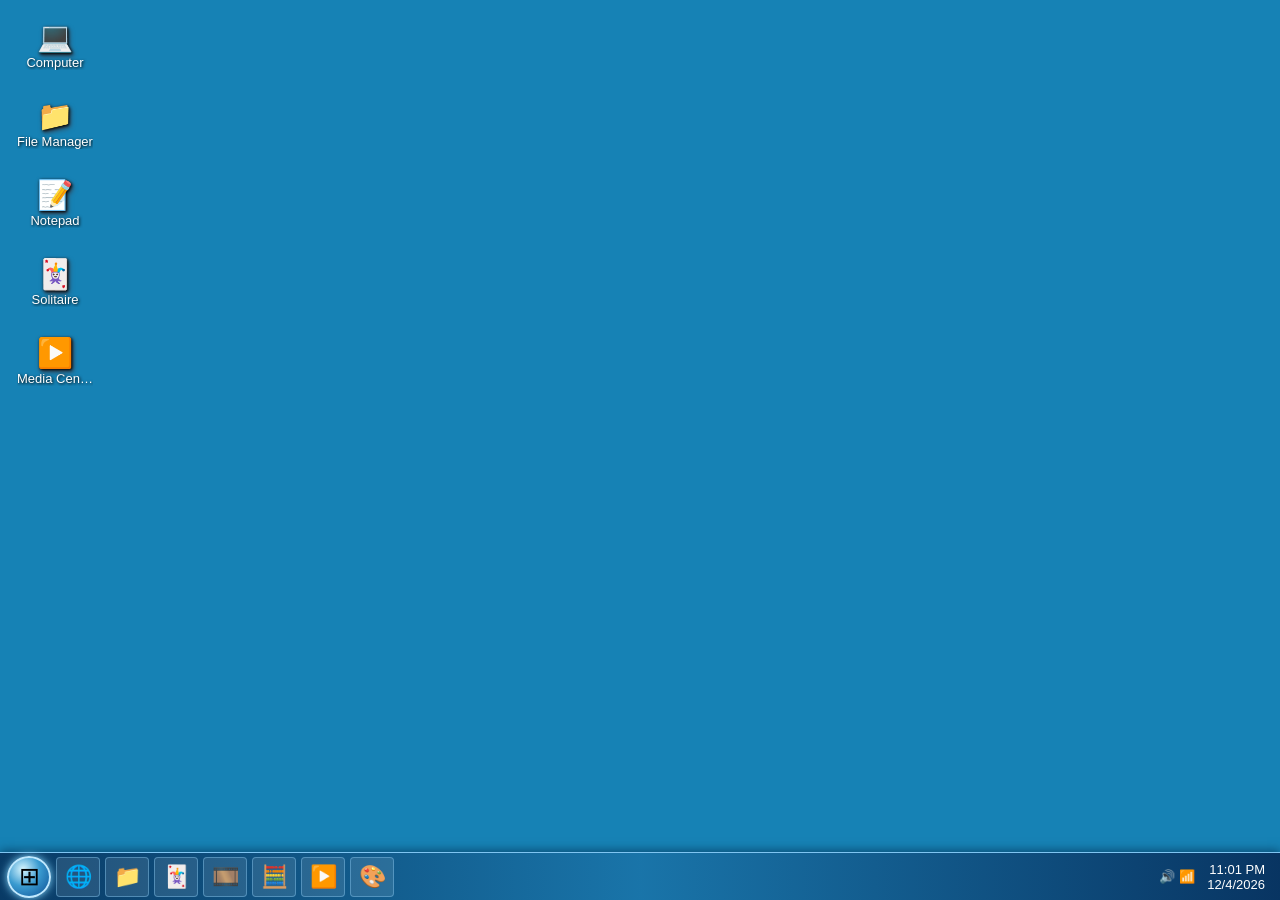
<file: index.html>
<!DOCTYPE html>
<html lang="en">
<head>
  <meta charset="UTF-8">
  <meta name="viewport" content="width=device-width, initial-scale=1">
  <title>Windows 7 Emulator</title>
  <style>
    :root { --accent:#2d7dc4; --glass:rgba(20,70,110,.72); --glass-light:rgba(255,255,255,.25); --text:#102030; }
    * { box-sizing:border-box; }
    html,body { margin:0; width:100%; height:100%; overflow:hidden; font:13px "Segoe UI",Tahoma,sans-serif; color:var(--text); }
    body { background:#1682b5 url('https://lrfeditor1807.github.io/WallpaperPack/win7/Windows/img0.jpg') center/cover fixed; }
    button,input { font:inherit; }
    button { cursor:pointer; }
    #desktop { width:100%; height:100%; position:relative; padding:14px; }
    .desktop-icons { display:flex; flex-direction:column; gap:17px; width:82px; }
    .desktop-icon { color:white; text-shadow:1px 1px 3px #000; text-align:center; padding:5px 2px; border:1px solid transparent; border-radius:3px; user-select:none; }
    .desktop-icon:hover { background:rgba(255,255,255,.2); border-color:rgba(255,255,255,.4); }
    .icon { display:block; font-size:29px; line-height:35px; filter:drop-shadow(1px 2px 2px #345); }
    .desktop-icon span:last-child { display:block; white-space:nowrap; overflow:hidden; text-overflow:ellipsis; }
    .window { position:absolute; min-width:310px; min-height:180px; background:rgba(247,251,255,.96); border:1px solid #27577c; border-radius:7px 7px 3px 3px; box-shadow:0 8px 30px #002b4c99, inset 0 1px #fff; overflow:hidden; resize:both; }
    .titlebar { height:34px; padding:4px 7px 4px 11px; display:flex; align-items:center; justify-content:space-between; color:#fff; background:linear-gradient(#71b5ea 0%,#2d75b8 48%,#1d5c9a 52%,#4c99d0); text-shadow:1px 1px #17476c; border-bottom:1px solid #164973; user-select:none; }
    .title { font-weight:bold; display:flex; gap:7px; align-items:center; }
    .window-actions { display:flex; gap:3px; }
    .window-actions button { width:25px; height:22px; color:#fff; border:1px solid #b9ddf4; border-radius:3px; background:linear-gradient(#8dcaef,#2878bb); line-height:15px; }
    .window-actions button:last-child { background:linear-gradient(#e98b8b,#a81927); }
    .content { height:calc(100% - 34px); padding:14px; overflow:auto; }
    .card { background:#fff; border:1px solid #b6c8d7; border-radius:4px; padding:12px; margin:8px 0; box-shadow:0 1px 2px #7893aa44; }
    .card h3 { margin:0 0 9px; color:#1e527e; }
    .toolbar { display:flex; gap:6px; align-items:center; padding:0px; background:#e8f1f9; border-bottom:0px solid #b5c9d9; }
    .toolbar button,.link-button { border:1px solid #9bb5c8; border-radius:3px; padding:5px 10px; color:#163b57; background:linear-gradient(#fff,#d9e8f4); }
    .toolbar button:hover,.link-button:hover { background:#c6e5fa; }
    .taskbar { position:absolute; left:0; right:0; bottom:0; height:48px; display:flex; align-items:center; padding:3px 7px; gap:5px; color:#fff; background:linear-gradient(90deg,rgba(7,52,95,.92),rgba(26,113,166,.8),rgba(7,46,91,.92)); border-top:1px solid #7fc5f2; box-shadow:0 -2px 9px #002b4c99; z-index:1000; }
    .start-button { width:44px; height:42px; border-radius:50%; font-size:25px; border:2px solid #bfe9ff; background:radial-gradient(circle at 35% 30%,#d8f6ff,#3a9bd0 45%,#0b4e94); box-shadow:0 0 8px #83d8ff; }
    .task-item { width:44px; height:40px; border:1px solid #77b6df88; border-radius:4px; background:#ffffff1b; font-size:22px; color:#fff; }
    .task-item:hover,.task-item.active { background:#b4e6ff55; box-shadow:inset 0 0 10px #bcecff; }
    .tray { margin-left:auto; display:flex; align-items:center; gap:10px; padding:0 8px; }
    .clock { text-align:right; min-width:60px; }
    .start-menu { display:none; position:absolute; bottom:48px; left:5px; width:390px; height:450px; z-index:1001; background:linear-gradient(90deg,#eaf4fd,#fff); border:1px solid #346382; border-radius:7px 7px 0 0; box-shadow:0 0 22px #001c3caa; overflow:hidden; }
    .start-menu.open { display:flex; }
    .user-banner { padding:12px; background:linear-gradient(90deg,#276ca6,#8fcdf0); color:#fff; font-size:16px; }
    .menu-list { flex:1; padding:8px; overflow:auto; }
    .menu-list.right { background:#eaf3fa; border-left:1px solid #c1d4e3; }
    .menu-entry { padding:8px; border-radius:3px; display:flex; gap:8px; align-items:center; }
    .menu-entry:hover { background:#c7e7fb; }
    .search { margin:7px; padding:6px 9px; width:calc(100% - 14px); border:1px solid #829db2; border-radius:3px; }
    .results { max-height:130px; overflow:auto; padding:0 7px; background:#fff; }
    .results div { padding:5px; border-bottom:1px solid #ddd; cursor:pointer; }
    .grid { display:grid; grid-template-columns:repeat(auto-fit,minmax(120px,1fr)); gap:8px; }
    .app-tile { padding:13px 7px; text-align:center; border:1px solid #aac5d8; border-radius:5px; background:linear-gradient(#fff,#e7f2fa); }
    .app-tile:hover { background:#cfeafb; }
    .app-tile b { display:block; font-size:24px; margin-bottom:5px; }
    .hero { padding:18px; border-radius:5px; color:white; background:linear-gradient(135deg,#075a98cc,#27a0d8bb); }
    .hero h1 { margin:0 0 6px; font-size:25px; }
    .media-controls { display:flex; flex-wrap:wrap; gap:6px; padding:10px; justify-content:center; }
    .media-controls button { border-radius:20px; border:1px solid #79a8c6; background:#effaff; padding:8px 11px; }
    .media-controls button:hover { background:#a9dbf3; }
    .photos { display:grid; grid-template-columns:repeat(3,1fr); gap:8px; }
    .photos img { width:100%; height:95px; object-fit:cover; border-radius:4px; border:2px solid #fff; box-shadow:0 1px 4px #456; }
    textarea { width:100%; height:210px; resize:none; border:1px solid #9eb7ca; padding:9px; }
    .calc { max-width:260px; margin:auto; } .calc input { width:100%; padding:10px; text-align:right; font-size:20px; } .calc-grid { display:grid; grid-template-columns:repeat(4,1fr); gap:4px; margin-top:6px; } .calc-grid button { padding:11px 2px; }
    .status { padding:5px 9px; color:#335; background:#eaf3fa; border-top:1px solid #b7cbd9; }
    a { color:#075a98; }
    @media(max-width:600px){ .start-menu{width:calc(100% - 10px)} .window{left:3%!important;top:4%!important;width:94%!important;height:70%!important} }
  </style>
</head>
<body>
  <main id="desktop">
    <div class="desktop-icons">
      <div class="desktop-icon" data-open="computer"><span class="icon">💻</span><span>Computer</span></div>
      <div class="desktop-icon" data-open="files"><span class="icon">📁</span><span>File Manager</span></div>
      <div class="desktop-icon" data-open="notepad"><span class="icon">📝</span><span>Notepad</span></div>
      <div class="desktop-icon" data-open="solitaire"><span class="icon">🃏</span><span>Solitaire</span></div>
      <div class="desktop-icon" data-open="media"><span class="icon">▶️</span><span>Media Center</span></div>
    </div>
    <section id="windows"></section>
    <div id="startMenu" class="start-menu">
      <div class="user-banner">👤 <b>Windows 7 Emulator</b><br><small>Welcome back</small></div>
      <div class="menu-list"><input id="menuSearch" class="search" placeholder="Search programs and files"><div id="results" class="results"></div>
        <div class="menu-entry" data-open="notepad">📝 Notepad</div><div class="menu-entry" data-open="solitaire">🃏 Solitaire</div><div class="menu-entry" data-open="calculator">🧮 Calculator</div><div class="menu-entry" data-open="media">🎞️ Windows Media Center</div><div class="menu-entry" data-open="player">▶️ Windows Media Player</div><div class="menu-entry" data-open="files">📁 File Manager</div>
      </div>
      <div class="menu-list right"><div class="menu-entry" data-open="computer">💻 Computer</div><div class="menu-entry" data-open="personalization">🎨 Personalization</div><div class="menu-entry" data-open="settings">⚙️ Control Panel</div><div class="menu-entry" data-open="wordpad">📄 WordPad</div><div class="menu-entry" data-open="magnifier">🔍 Magnifier</div><div class="menu-entry" data-open="quicknotes">📌 Quick notes</div><div class="menu-entry" data-open="sound">🎙️ Sound Recorder</div><div class="menu-entry" data-open="xps">📚 XPS Viewer</div></div>
    </div>
    <nav class="taskbar" aria-label="Windows taskbar"><button class="start-button" id="start">⊞</button><button class="task-item" title="Google Chrome" data-open="chrome">🌐</button><button class="task-item" title="File Manager" data-open="files">📁</button><button class="task-item" title="Solitaire" data-open="solitaire">🃏</button><button class="task-item" title="Windows Media Center" data-open="media">🎞️</button><button class="task-item" title="Calculator" data-open="calculator">🧮</button><button class="task-item" title="Windows Media Player" data-open="player">▶️</button><button class="task-item" title="Personalization" data-open="personalization">🎨</button><div class="tray">🔊 📶 <span class="clock" id="clock"></span></div></nav>
  </main>
<script>
const wallpapers={Windows:'https://lrfeditor1807.github.io/WallpaperPack/win7/Windows/img0.jpg',Characters:'https://lrfeditor1807.github.io/WallpaperPack/win7/Characters/img21.jpg',Landscape:'https://lrfeditor1807.github.io/WallpaperPack/win7/Landscapes/img7.jpg',Nature:'https://lrfeditor1807.github.io/WallpaperPack/win7/Nature/img6.jpg'};
const apps={
 notepad:['📝','Notepad',()=>`<div class="toolbar"><button onclick="saveText()">💾 Save</button><button onclick="print()">🖨 Print</button></div><textarea id="notepadText" placeholder="Type something..."></textarea>`],
 wordpad:['📄','WordPad',()=>`<div class="toolbar"><button onclick="document.execCommand('bold')"><b>B</b></button><button onclick="document.execCommand('italic')"><i>I</i></button><button onclick="print()">🖨 Print</button></div><div contenteditable="true" class="card" style="min-height:230px">Welcome to WordPad.</div>`],
 quicknotes:['📌','Quick notes',()=>`<div class="card"><h3>Quick notes</h3><textarea placeholder="Write a quick note..."></textarea></div>`],
 calculator:['🧮','Calculator',()=>`<div class="calc"><input id="calcOut" readonly value="0"><div class="calc-grid">${['7','8','9','÷','4','5','6','×','1','2','3','−','0','.','C','+','=','⌫'].map(x=>`<button onclick="calc('${x}')">${x}</button>`).join('')}</div></div>`],
 solitaire:['🃏','Solitaire',()=>`<div class="hero"><h1>♠ Solitaire</h1><p>A classic game of patience.</p><button class="link-button" onclick="newGame()">Deal new game</button> <a class="link-button" href="https://en.wikipedia.org/wiki/Solitaire" target="_blank">About Solitaire on Wikipedia</a></div><div class="card"><h3>Cards</h3><div style="font-size:42px;letter-spacing:8px">🂡 🂱 🃁 🃑</div><p>Move cards between the tableau piles. (Demo board)</p></div>`],
 files:['📁','File Manager',()=>`<div class="toolbar"><button onclick="alert('New folder created')">📁 New folder</button><button onclick="alert('This computer has 128 GB available')">💽 Properties</button></div><div class="card"><h3>Computer</h3><p>💾 Local Disk (C:) — 128 GB</p><p>📷 Photo Library</p><p>🎬 Videos</p><p>🎵 Music</p><p>📺 Recorded TV</p></div>`],
 chrome:['🌐','Google Chrome',()=>`<div class="toolbar"><button onclick="history.back()">←</button><button onclick="location.reload()">↻</button><input id="address" style="flex:1" value="https://www.google.com" onkeydown="if(event.key==='Enter') window.open(this.value,'_blank')"><button onclick="window.open('https://www.google.com','_blank')">Go</button></div><div class="hero"><h1>Google Chrome</h1><p>User Agent: Google Chrome</p><p>Search the web with Bing from Windows Search.</p></div><div class="card"><a href="https://www.google.com/chrome/" target="_blank">Open Chrome in a new tab</a></div>`],
 media:['🎞️','Windows Media Center',()=>`<div class="hero"><h1>✺ Windows Media Center</h1><p>Watch and listen to videos, music, TV, movies and photos on your PC.</p></div><div class="grid"><div class="app-tile">📷<br>Photos</div><div class="app-tile">🎬<br>Videos</div><div class="app-tile">🎵<br>Music</div><div class="app-tile">📺<br>Movies & TV</div><div class="app-tile">⚙️<br>Settings</div></div><div class="card"><h3>Watch and Listen</h3><p>See images and photos, computer date and time, and unlimited internet media.</p><div class="media-controls"><button onclick="openApp('player')">▶ Open Media Player</button><button onclick="window.open('https://www.youtube.com','_blank')">Watch on YouTube</button><button onclick="window.open('https://www.facebook.com','_blank')">Facebook</button><button onclick="window.open('https://twitter.com','_blank')">Twitter</button></div></div>`],
 player:['▶️','Windows Media Player',()=>`<div class="card"><h3>Now Playing</h3><div style="height:105px;display:grid;place-items:center;font-size:54px;background:#102d49;color:#76d4ff">▶</div><p>Play in Videos, Music, Photos and Recorded TV.</p></div><div class="media-controls"><button>⏮ Previous all</button><button>↶ 10 sec</button><button onclick="alert('Playing')">▶ Play</button><button onclick="alert('Paused')">⏸ Pause</button><button>↷ 10 sec</button><button>Next all ⏭</button><button>⏺ Record video</button><button>⏺ Record music</button></div>`],
 personalization:['🎨','Personalization',()=>`<h3>Choose your desktop background</h3><div class="photos">${Object.entries(wallpapers).map(([n,u])=>`<img title="${n}" src="${u}" onclick="setWallpaper('${u}')">`).join('')}</div><h3>Window color</h3><div class="toolbar">${['#b42b36','#2d7dc4','#248548','#e57922','#c99b16'].map(c=>`<button style="background:${c};color:white" onclick="setColor('${c}')">●</button>`).join('')}</div><p>Screen saver: <b>Bubbles</b> · Photo Library</p>`],
 magnifier:['🔍','Magnifier',()=>`<div class="hero"><h1>🔍 Magnifier</h1><p>Use your browser zoom to magnify the desktop.</p><button onclick="document.body.style.zoom='125%'">Zoom in</button> <button onclick="document.body.style.zoom='100%'">Reset</button></div>`],
 sound:['🎙️','Sound Recorder',()=>`<div class="card" style="text-align:center"><div style="font-size:60px">🎙️</div><button class="link-button" onclick="alert('Recording started')">⏺ Start Recording</button><button class="link-button" onclick="alert('Recording stopped')">⏹ Stop</button></div><p>Windows 7 system sounds: <a href="https://www.myinstants.com/instant/windows-7-exclamation-sound-39691" target="_blank">Exclamation</a> · <a href="https://www.myinstants.com/instant/windows-7-error-53104" target="_blank">Error</a> · <a href="https://www.myinstants.com/instant/windows-7-logon-sound-73793" target="_blank">Logon</a></p>`],
 xps:['📚','XPS Viewer',()=>`<div class="card"><h3>XPS Viewer</h3><p>Open and view XPS documents.</p><input type="file" accept=".xps"><p class="status">No document selected.</p></div>`],
 computer:['💻','Computer',()=>`<div class="hero"><h1>Computer</h1><p>Full computer: 128 GB storage · 1B GB memory (emulated)</p></div><div class="card">💽 Local Disk (C:) &nbsp; 128 GB free</div>`],
 settings:['⚙️','Control Panel',()=>`<h3>Windows 7 settings</h3><div class="grid"><div class="app-tile">🎨 Personalization</div><div class="app-tile">🔊 Sound</div><div class="app-tile">🌐 Network</div><div class="app-tile">🛡️ System</div></div><p>Initial tasks: choose wallpaper, open your favorite apps, and pin them to the taskbar.</p>`]
};
function openApp(id){if(!apps[id])return; const [ico,title,body]=apps[id], old=document.querySelector(`.window[data-app="${id}"]`); if(old){old.style.zIndex=20;return;} const w=document.createElement('section');w.className='window';w.dataset.app=id;w.style.left=(115+Math.random()*180)+'px';w.style.top=(35+Math.random()*100)+'px';w.style.width=id==='media'?'560px':'440px';w.style.height=id==='personalization'?'460px':'360px';w.innerHTML=`<header class="titlebar"><span class="title">${ico} ${title}</span><span class="window-actions"><button onclick="this.closest('.window').style.display='none'">—</button><button onclick="this.closest('.window').remove()">×</button></span></header><div class="content">${body()}</div>`;document.getElementById('windows').appendChild(w);w.querySelector('.titlebar').onmousedown=e=>{let x=e.clientX-w.offsetLeft,y=e.clientY-w.offsetTop;function move(ev){w.style.left=Math.max(0,ev.clientX-x)+'px';w.style.top=Math.max(0,ev.clientY-y)+'px'}function up(){document.removeEventListener('mousemove',move);document.removeEventListener('mouseup',up)}document.addEventListener('mousemove',move);document.addEventListener('mouseup',up)} }
function setWallpaper(u){document.body.style.backgroundImage=`url('${u}')`;localStorage.wallpaper=u} function setColor(c){document.documentElement.style.setProperty('--accent',c)}
function calc(x){let o=document.getElementById('calcOut');if(x==='C')o.value='0';else if(x==='='){try{o.value=Function('return '+o.value.replaceAll('×','*').replaceAll('÷','/').replaceAll('−','-'))()}catch{ o.value='Error'}}else if(x==='⌫')o.value=o.value.slice(0,-1)||'0';else o.value=o.value==='0'&&/[0-9]/.test(x)?x:o.value+x}
function saveText(){localStorage.note=document.getElementById('notepadText').value;alert('Note saved locally.')} function newGame(){alert('New Solitaire game dealt!')} function print(){window.print()}
document.querySelectorAll('[data-open]').forEach(e=>e.onclick=()=>{openApp(e.dataset.open);document.getElementById('startMenu').classList.remove('open')});document.getElementById('start').onclick=()=>document.getElementById('startMenu').classList.toggle('open');document.getElementById('menuSearch').oninput=e=>{let q=e.target.value.toLowerCase();document.getElementById('results').innerHTML=Object.entries(apps).filter(([id,a])=>(id+a[1]).toLowerCase().includes(q)).map(([id,a])=>`<div onclick="openApp('${id}')">${a[0]} ${a[1]}</div>`).join('')};setInterval(()=>{let d=new Date();document.getElementById('clock').innerHTML=d.toLocaleTimeString([], {hour:'2-digit',minute:'2-digit'})+'<br>'+d.toLocaleDateString()},1000);if(localStorage.wallpaper)setWallpaper(localStorage.wallpaper);
document.addEventListener('keydown',e=>{if(e.ctrlKey&&e.key==='p'){e.preventDefault();print()}if(e.ctrlKey&&e.key==='e'){e.preventDefault();openApp('files')}if(e.ctrlKey&&e.key==='c')document.execCommand('copy');if(e.ctrlKey&&e.key==='v')document.execCommand('paste');if(e.ctrlKey&&e.key==='a'&&!['INPUT','TEXTAREA'].includes(document.activeElement.tagName)){e.preventDefault();document.getElementById('startMenu').classList.toggle('open')}});
</script>
</body>
</html>
</file>
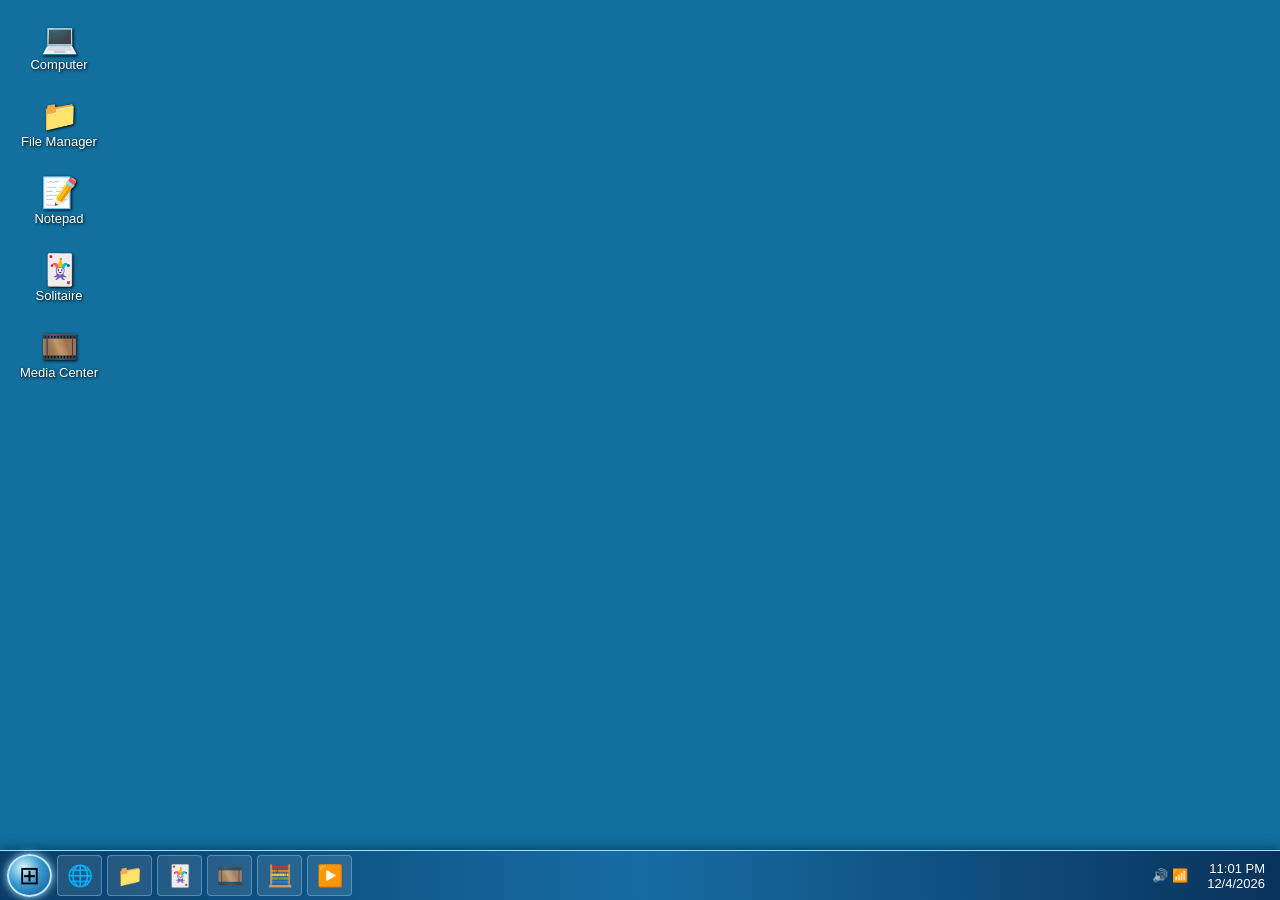
<file: aero-golden/index.html>
<!DOCTYPE html>
<html lang="en">
<head>
<meta charset="utf-8"><meta name="viewport" content="width=device-width,initial-scale=1"><title>Windows 7 Emulator · Aero Golden Desktop</title>
<style>
:root{--accent:#1674b9;--gold:#e3b34c;--glass:rgba(12,58,96,.82);--text:#17344b}*{box-sizing:border-box}html,body{margin:0;width:100%;height:100%;overflow:hidden;font:13px "Segoe UI",Tahoma,sans-serif;color:var(--text)}body{background:#126f9e url('https://lrfeditor1807.github.io/WallpaperPack/win7/Windows/img0.jpg') center/cover fixed}button,input,textarea,select{font:inherit}button{cursor:pointer}.desktop{height:100%;position:relative;padding:14px}.desktop-icons{display:flex;flex-direction:column;gap:13px;width:90px}.desktop-icon{color:#fff;text-align:center;text-shadow:1px 1px 3px #000;padding:5px 2px;border:1px solid transparent;border-radius:3px;user-select:none}.desktop-icon:hover{background:#ffffff32;border-color:#ffffff77}.desktop-icon .ico{display:block;font-size:30px;line-height:37px}.desktop-icon span:last-child{white-space:nowrap;overflow:hidden;text-overflow:ellipsis}.window{position:absolute;min-width:340px;min-height:210px;background:#f7fbffef;border:1px solid #285c7f;border-radius:8px 8px 3px 3px;box-shadow:0 10px 32px #002b4c99,inset 0 0 0 1px #ffffffaa;overflow:hidden;resize:both}.titlebar{height:35px;padding:4px 7px 4px 11px;display:flex;align-items:center;justify-content:space-between;color:white;background:linear-gradient(#77c5f4,#2475b7 50%,#145b9a 52%,#4b9bd0);text-shadow:1px 1px 2px #16466b;user-select:none}.title{font-weight:bold;display:flex;gap:7px;align-items:center}.window-actions{display:flex;gap:3px}.window-actions button{width:25px;height:22px;color:#fff;border:1px solid #b9ddf4;border-radius:3px;background:linear-gradient(#8dcaef,#2878bb);line-height:15px}.window-actions button:last-child{background:linear-gradient(#e98b8b,#a81927)}.content{height:calc(100% - 35px);padding:13px;overflow:auto;background:linear-gradient(#f8fcff,#e9f3fa)}.card,.panel{background:#fff;border:1px solid #b5c9d7;border-radius:5px;padding:11px;margin:8px 0;box-shadow:0 1px 3px #7893aa33}.hero{padding:17px;border-radius:5px;color:#fff;background:linear-gradient(135deg,#075a98dd,#27a0d8bb)}.hero h1{margin:0 0 5px;font-size:23px}.toolbar{display:flex;flex-wrap:wrap;gap:6px;padding:5px;background:#e8f1f9;border-bottom:1px solid #b5c9d9}.toolbar button,.link-button,.action{border:1px solid #9bb5c8;border-radius:3px;padding:5px 10px;color:#163b57;background:linear-gradient(#fff,#d9e8f4)}.toolbar button:hover,.link-button:hover,.action:hover{background:#c6e5fa}.grid{display:grid;grid-template-columns:repeat(auto-fit,minmax(125px,1fr));gap:8px}.app-tile{padding:11px 7px;text-align:center;border:1px solid #aac5d8;border-radius:5px;background:linear-gradient(#fff,#e7f2fa)}.app-tile:hover{background:#cfeafb}.app-tile b{display:block;font-size:25px;margin-bottom:4px}.photos{display:grid;grid-template-columns:repeat(3,1fr);gap:8px}.photos img{width:100%;height:90px;object-fit:cover;border-radius:4px;border:2px solid #fff;box-shadow:0 1px 4px #456}.media-controls{display:flex;flex-wrap:wrap;gap:6px;justify-content:center;padding:10px}.media-controls button{border-radius:20px;border:1px solid #79a8c6;background:#effaff;padding:8px 11px}.status{padding:6px;color:#335;background:#eaf3fa;border-top:1px solid #b7cbd9}textarea{width:100%;height:190px;resize:none;border:1px solid #9eb7ca;padding:9px}.calc{max-width:260px;margin:auto}.calc input{width:100%;padding:10px;text-align:right;font-size:20px}.calc-grid{display:grid;grid-template-columns:repeat(4,1fr);gap:4px;margin-top:5px}.calc-grid button{padding:10px;border:1px solid #9bb5c8;background:#eef7fc}.cards{display:flex;flex-wrap:wrap;gap:8px}.playing-card{width:45px;height:63px;border-radius:4px;border:1px solid #789;background:#fff;text-align:center;padding-top:18px;font-size:20px;box-shadow:1px 2px 3px #789}.playing-card.red{color:#c22}.taskbar{position:absolute;left:0;right:0;bottom:0;height:50px;display:flex;align-items:center;padding:3px 7px;gap:5px;color:#fff;background:linear-gradient(90deg,#07345fd9,#176ba5db 50%,#082c54e8);border-top:1px solid #a8def8;box-shadow:0 -2px 10px #03436c}.start-button{width:45px;height:43px;border-radius:50%;font-size:25px;border:2px solid #bfe9ff;background:radial-gradient(circle at 35% 30%,#d8f6ff,#3a9bd0 45%,#0b4e94);box-shadow:0 0 8px #a8e9ff}.task-item{width:45px;height:41px;border:1px solid #77b6df88;border-radius:4px;background:#ffffff1b;font-size:21px;color:#fff}.task-item:hover,.task-item.active{background:#b4e6ff55;box-shadow:inset 0 0 10px #bcecff}.tray{margin-left:auto;display:flex;align-items:center;gap:10px;padding:0 8px}.clock{text-align:right;min-width:67px}.start-menu{display:none;position:absolute;bottom:50px;left:5px;width:430px;height:470px;z-index:1001;background:linear-gradient(90deg,#eaf4fd,#fff);border:1px solid #346382;border-radius:6px 6px 0 0;box-shadow:0 0 22px #002e4c99}.start-menu.open{display:flex}.user-banner{position:absolute;top:0;left:0;right:0;padding:12px;color:#fff;background:linear-gradient(90deg,#276ca6,#8fcdf0);font-size:16px}.menu-list{flex:1;padding:65px 8px 8px;overflow:auto}.menu-list.right{background:#eaf3fa;border-left:1px solid #c1d4e3;padding-top:65px}.search{margin:0 0 7px;padding:7px 9px;width:100%;border:1px solid #829db2;border-radius:3px}.results{max-height:110px;overflow:auto;background:#fff}.results div,.menu-entry{padding:8px;border-radius:3px;display:flex;gap:8px;align-items:center}.results div{border-bottom:1px solid #ddd;cursor:pointer}.menu-entry:hover,.results div:hover{background:#c7e7fb}.toast{position:absolute;left:50%;bottom:65px;transform:translateX(-50%);z-index:3000;color:#fff;background:#073e69dd;border:1px solid #bdeaff;border-radius:4px;padding:9px 15px;opacity:0;pointer-events:none;transition:.2s}.toast.show{opacity:1}.aero-gold{--accent:#b47b14}.gold-glass .titlebar{background:linear-gradient(#f4da85,#b47b14 50%,#815707 52%,#d7a632)}.gold-glass .taskbar{background:linear-gradient(90deg,#51320ddd,#b47b14dd 50%,#3a230ee8)}@media(max-width:650px){.start-menu{width:calc(100% - 10px)}.window{left:3%!important;top:4%!important;width:94%!important;height:72%!important}.task-item{width:39px}}
</style></head>
<body><main id="desktop" class="desktop"><div class="desktop-icons">
<div class="desktop-icon" data-open="computer"><span class="ico">💻</span><span>Computer</span></div><div class="desktop-icon" data-open="files"><span class="ico">📁</span><span>File Manager</span></div><div class="desktop-icon" data-open="notepad"><span class="ico">📝</span><span>Notepad</span></div><div class="desktop-icon" data-open="solitaire"><span class="ico">🃏</span><span>Solitaire</span></div><div class="desktop-icon" data-open="media"><span class="ico">🎞️</span><span>Media Center</span></div></div>
<section id="windows"></section><div id="toast" class="toast" role="status"></div>
<div id="startMenu" class="start-menu"><div class="user-banner">👤 <b>Windows 7 Emulator</b><br><small>Aero Golden Desktop</small></div><div class="menu-list"><input id="menuSearch" class="search" placeholder="Search programs and files"><div id="results" class="results"></div><div id="programs"></div></div><div class="menu-list right"><div class="menu-entry" data-open="computer">💻 Computer</div><div class="menu-entry" data-open="files">📁 Documents</div><div class="menu-entry" data-open="personalization">🎨 Personalization</div><div class="menu-entry" data-open="outlook">✉️ Outlook</div><div class="menu-entry" data-open="settings">⚙️ Control Panel</div><div class="menu-entry" data-open="player">▶️ Windows Media Player</div><div class="menu-entry" data-open="media">🎞️ Windows Media Center</div></div></div>
<nav class="taskbar" aria-label="Windows taskbar"><button class="start-button" id="start">⊞</button><button class="task-item" title="Google Chrome" data-open="chrome">🌐</button><button class="task-item" title="File Manager" data-open="files">📁</button><button class="task-item" title="Solitaire" data-open="solitaire">🃏</button><button class="task-item" title="Windows Media Center" data-open="media">🎞️</button><button class="task-item" title="Calculator" data-open="calculator">🧮</button><button class="task-item" title="Windows Media Player" data-open="player">▶️</button><div class="tray">🔊 📶<span class="clock" id="clock"></span></div></nav></main>
<script>
const wallpaper={Windows:'https://lrfeditor1807.github.io/WallpaperPack/win7/Windows/img0.jpg',Characters:'https://lrfeditor1807.github.io/WallpaperPack/win7/Characters/img21.jpg',Landscape:'https://lrfeditor1807.github.io/WallpaperPack/win7/Landscapes/img7.jpg',Nature:'https://lrfeditor1807.github.io/WallpaperPack/win7/Nature/img6.jpg'};
const apps={
notepad:['📝','Notepad',()=>`<div class="toolbar"><button onclick="saveNote()">💾 Save</button><button onclick="window.print()">🖨 Print</button></div><textarea id="note" placeholder="Type your note here...">${localStorage.note||''}</textarea>`],
wordpad:['📄','WordPad',()=>`<div class="toolbar"><button onclick="document.execCommand('bold')"><b>B</b></button><button onclick="document.execCommand('italic')"><i>I</i></button><button onclick="window.print()">🖨 Print</button></div><div contenteditable="true" class="card" style="min-height:220px">Welcome to WordPad</div>`],
quicknotes:['📌','Quick notes',()=>`<div class="hero"><h1>Quick notes</h1><p>Pin reminders to your desktop.</p></div><textarea placeholder="Write a quick note..."></textarea>`],
calculator:['🧮','Calculator',()=>`<div class="calc"><input id="calcOut" readonly value="0"><div class="calc-grid">${['7','8','9','÷','4','5','6','×','1','2','3','−','0','.','C','+','=','%','⌫'].map(x=>`<button onclick="calc('${x}')">${x}</button>`).join('')}</div></div>`],
calendar:['📅','Calendar',()=>`<div class="hero"><h1>September 2026</h1><p>Today is ${new Date().toLocaleDateString()}</p></div><div class="card">📆 Calendar appointments and reminders are ready.</div>`],
outlook:['✉️','Outlook',()=>`<div class="toolbar"><button>➕ Add mail</button><button>📁 Add folder</button><button>☑️ Select</button><button>🗑 Delete folder</button></div><div class="grid"><div class="card"><b>Inbox</b><p>Welcome to Outlook</p><p>Windows 7 Emulator team</p></div><div class="card"><b>Sent Items</b><p>No sent messages.</p><b>Deleted Items</b><p>Deleted Messages Sample Folder</p></div></div><div class="status">Mail from: <input placeholder="name@example.com"> &nbsp; To: <input placeholder="recipient@example.com"></div>`],
solitaire:['🃏','Solitaire',()=>`<div class="hero"><h1>♠ Solitaire</h1><p>Classic Klondike patience game.</p><button class="link-button" onclick="newGame()">Deal new game</button> <a class="link-button" target="_blank" href="https://en.wikipedia.org/wiki/Solitaire">About Solitaire on Wikipedia</a></div><div class="card"><h3>Cards for Solitaire</h3><div class="cards">${['A♠','K♥','Q♦','J♣','10♠','9♥','8♦','7♣'].map((c,i)=>`<div class="playing-card ${i%2?'red':''}">${c}</div>`).join('')}</div></div>`],
chrome:['🌐','Google Chrome',()=>`<div class="toolbar"><button onclick="history.back()">←</button><button onclick="location.reload()">↻</button><input id="address" style="flex:1" value="https://www.google.com"><button onclick="browse()">Search</button></div><div class="hero"><h1>Google Chrome</h1><p>Search Google or enter a web address.</p><input id="chromeSearch" style="width:80%;padding:10px" placeholder="Search Google"><button onclick="browse()">Google</button></div><div class="card"><b>Jump List</b><p>Open app · Exit app · Open video player · Open music player · Open new tab</p></div>`],
files:['📁','File Manager',()=>`<div class="toolbar"><button onclick="say('New folder created')">📁 New folder</button><button onclick="say('This computer has 128 GB available')">💽 Properties</button></div><div class="card"><h3>Computer</h3><p>💽 Local Disk (C:) — 128 GB free</p><p>📂 Documents &nbsp; 📂 Pictures &nbsp; 📂 Music &nbsp; 📂 Videos</p></div>`],
media:['🎞️','Windows Media Center',()=>`<div class="hero"><h1>✺ Windows Media Center</h1><p>Watch and listen to videos, music, TV, movies and photos on your PC.</p></div><div class="grid">${[['📷','Photos & videos'],['🎵','Music'],['🎬','Movies'],['📺','Live TV'],['⚙️','Settings']].map(x=>`<div class="app-tile" onclick="say('${x[1]} opened')"><b>${x[0]}</b>${x[1]}</div>`).join('')}</div><div class="card"><h3>Watch and Listen</h3><iframe width="100%" height="180" src="https://www.youtube.com/embed/dQw4w9WgXcQ" title="Rick Astley video" allowfullscreen></iframe><p>Live TV: Nickelodeon · HBO · MTV · TVN Chile</p></div>`],
player:['▶️','Windows Media Player',()=>`<div class="hero"><h1>Windows Media Player</h1><p>Play in Videos, Music, Photos and Recorded TV.</p></div><div class="media-controls"><button onclick="say('Previous all')">⏮</button><button onclick="say('Playing')">▶ Play</button><button onclick="say('Paused')">⏸ Pause</button><button onclick="say('Next all')">⏭</button><button onclick="say('10 seconds back')">↶ 10s</button><button onclick="say('10 seconds forward')">↷ 10s</button><button onclick="say('Recording video player')">⏺ Record video</button><button onclick="say('Recording music player')">⏺ Record music</button></div><div class="card">🎞️ Now playing · Windows 7 sample media<br><a target="_blank" href="https://www.youtube.com/watch?v=dQw4w9WgXcQ">Watch on YouTube</a> · <a href="https://www.facebook.com/" target="_blank">Facebook</a> · <a href="https://twitter.com/" target="_blank">Twitter</a></div>`],
vcl:['📺','VLC Media Player',()=>`<div class="hero"><h1>🔶 VLC Media Player</h1><p>Play local video and stream to your devices.</p></div><div class="media-controls"><button>▶ Play</button><button>⏸ Pause</button><button>⏺ Record</button><button>⏮ Previous</button><button>⏭ Next</button><button>↶ 10s</button><button>↷ 10s</button></div><div class="card">File Video MP4 <input type="file" accept="video/mp4,video/*"><p>DirectStream to cable or USB TV · Roku Express · Chromecast · TV Box · Fire TV Stick</p></div>`],
sound:['🎙️','Sound Recorder',()=>`<div class="card" style="text-align:center"><div style="font-size:60px">🎙️</div><button class="link-button" onclick="say('Recording started')">⏺ Start recording</button> <button class="link-button" onclick="say('Recording stopped')">⏹ Stop</button></div><p>Sound Effects: Characters · Landscape · Windows 7 system sounds</p><div class="grid">${[['Exclamation','https://www.myinstants.com/instant/windows-7-exclamation-sound-39691'],['Shutdown','https://www.myinstants.com/instant/windows-7-shutdown-89867'],['Logoff','https://www.myinstants.com/instant/windows-7-logoff-11101'],['Logon','https://www.myinstants.com/instant/windows-7-logon-sound-73793'],['Error','https://www.myinstants.com/instant/windows-7-error-53104'],['Critical Stop','https://www.myinstants.com/instant/windows-7-critical-stop-sound-25563'],['Notify','https://www.myinstants.com/instant/windows-notify-sound-58618'],['Messenger Online','https://www.myinstants.com/instant/windows-live-messenger-online-sound-87346'],['Media Center Startup','https://www.myinstants.com/instant/windows-7-media-center-startup-5071']].map(x=>`<a class="app-tile" target="_blank" href="${x[1]}">🔊 ${x[0]}</a>`).join('')}</div>`],
magnifier:['🔍','Magnifier',()=>`<div class="hero"><h1>🔍 Magnifier</h1><p>Use browser zoom to magnify the desktop.</p><button onclick="document.body.style.zoom='125%'">Zoom in</button> <button onclick="document.body.style.zoom='100%'">100%</button></div>`],
xps:['📚','XPS Viewer',()=>`<div class="card"><h3>XPS Viewer</h3><p>Open and view XPS documents.</p><input type="file" accept=".xps"><p class="status">No document selected.</p></div>`],
purble:['🧸','Purble Place',()=>`<div class="hero"><h1>🧸 Purble Place</h1><p>Playhouse games are ready to launch.</p></div><div class="grid"><div class="app-tile" onclick="say('Comfy Cakes started')"><b>🍰</b>Comfy Cakes</div><div class="app-tile" onclick="say('Purble Shop started')"><b>🧵</b>Purble Shop</div><div class="app-tile" onclick="say('Purble Pairs started')"><b>🃏</b>Purble Pairs</div></div>`],
chess:['♟️','Chess Titans',()=>`<div class="hero"><h1>♟ Chess Titans</h1><p>Choose a side and start a new game.</p><button onclick="say('New chess game')">New game</button></div><div class="card" style="font-size:28px;letter-spacing:8px">♜♞♝♛♚♝♞♜<br>♟♟♟♟♟♟♟♟<br>▫️▫️▫️▫️▫️▫️▫️▫️<br>▫️▫️▫️▫️▫️▫️▫️▫️</div>`],
powerpoint:['📊','PowerPoint',()=>`<div class="hero"><h1>PowerPoint</h1><p>Presentation viewer</p></div><div class="card"><h2>Windows 7 Emulator</h2><p>Aero Golden desktop presentation</p><button onclick="say('New slide')">New slide</button></div>`],
personalization:['🎨','Personalization',()=>`<div class="hero"><h1>Personalization</h1><p>Choose a Windows 7 wallpaper, glass color, screen saver and sound theme.</p></div><div class="photos">${Object.entries(wallpaper).map(([n,u])=>`<button class="card" onclick="setWallpaper('${u}')"><img src="${u}" alt="${n}"><b>${n}</b></button>`).join('')}</div><div class="card"><b>Colors</b><p>${['#c73535','#1674b9','#398c4a','#e07820','#e3b34c'].map(c=>`<button style="background:${c};width:35px;height:25px;border:2px solid #fff" onclick="setColor('${c}')"></button>`).join('')}</p><p>Screensaver: Bubbles · Photo Library</p><p>Aero Glass · Aero Golden Glass · Windows Glass Colors</p></div>`],
computer:['💻','Computer',()=>`<div class="hero"><h1>Computer</h1><p>Full computer: 1B GB memory · unlimited internet</p></div><div class="card">💽 Local Disk (C:) — 128 GB free<br>📁 Libraries · 🖼 Photo Library · 🎵 Music · 🎬 Videos</div>`],
settings:['⚙️','Control Panel',()=>`<div class="hero"><h1>Initial tasks</h1><p>Finish setting up Windows 7.</p></div><div class="grid"><div class="app-tile">👤 New Microsoft Account profile</div><div class="app-tile">🔒 Privacy & Security</div><div class="app-tile">🎁 Aero Golden: 1800 Coins · 30 Gems</div><div class="app-tile">🖼 100 Beginner Wallpapers</div></div><div class="card">Profile photo · Title · Date of birth · Windows XP 24 Years animated photo collection · Unlimited Windows Media Player 30 minutes</div>`]
};
const programOrder=[['notepad','📝 Notepad'],['solitaire','🃏 Solitaire'],['purble','🧸 Purble Place'],['chess','♟️ Chess Titans'],['xps','📚 XPS Viewer'],['powerpoint','📊 PowerPoint'],['vcl','🔶 VLC Media Player'],['sound','🎙️ Sound Recorder'],['magnifier','🔍 Magnifier'],['wordpad','📄 WordPad'],['quicknotes','📌 Quick notes'],['calculator','🧮 Calculator'],['calendar','📅 Calendar'],['outlook','✉️ Outlook'],['settings','⚙️ Initial tasks']];
function say(t){const x=document.getElementById('toast');x.textContent=t;x.classList.add('show');clearTimeout(window.sayTimer);window.sayTimer=setTimeout(()=>x.classList.remove('show'),1800)}
function openApp(id){if(!apps[id])return;const old=document.querySelector(`.window[data-app="${id}"]`);if(old){old.style.zIndex=200;return}const [ico,title,body]=apps[id],w=document.createElement('article');w.className='window';w.dataset.app=id;w.style.left=(14+Math.random()*35)+'%';w.style.top=(7+Math.random()*28)+'%';w.style.width=id==='media'||id==='player'?'620px':'480px';w.style.height=id==='chrome'?'430px':'350px';w.innerHTML=`<header class="titlebar"><span class="title">${ico} ${title}</span><span class="window-actions"><button onclick="this.closest('.window').style.display='none'">—</button><button onclick="this.closest('.window').remove()">×</button></span></header><div class="content">${body()}</div>`;document.getElementById('windows').appendChild(w);makeDrag(w);say(title+' opened')}
function makeDrag(w){const bar=w.querySelector('.titlebar');bar.onmousedown=e=>{if(e.target.tagName==='BUTTON')return;const r=w.getBoundingClientRect(),ox=e.clientX-r.left,oy=e.clientY-r.top;const move=x=>{w.style.left=Math.max(0,x.clientX-ox)+'px';w.style.top=Math.max(0,x.clientY-oy)+'px'};document.addEventListener('mousemove',move);document.addEventListener('mouseup',()=>document.removeEventListener('mousemove',move),{once:true})}}
function setWallpaper(u){document.body.style.backgroundImage=`url('${u}')`;localStorage.wallpaper=u;say('Wallpaper changed')};function setColor(c){document.documentElement.style.setProperty('--accent',c);say('Glass color changed')};function saveNote(){localStorage.note=document.getElementById('note').value;say('Note saved locally')};function newGame(){say('New Solitaire game dealt')};function calc(x){const o=document.getElementById('calcOut');if(!o)return;if(x==='C')o.value='0';else if(x==='='){try{o.value=Function('return '+o.value.replaceAll('×','*').replaceAll('÷','/').replaceAll('−','-'))()}catch{o.value='Error'}}else if(x==='⌫')o.value=o.value.slice(0,-1)||'0';else o.value=o.value==='0'&&!['+','−','×','÷'].includes(x)?x:o.value+x}function browse(){const q=document.getElementById('chromeSearch')?.value||document.getElementById('address')?.value||'https://www.google.com';window.open(q.startsWith('http')?q:'https://www.google.com/search?q='+encodeURIComponent(q),'_blank')}
const programs=document.getElementById('programs');programs.innerHTML=programOrder.map(x=>`<div class="menu-entry" data-open="${x[0]}">${x[1]}</div>`).join('');document.querySelectorAll('[data-open]').forEach(e=>e.onclick=()=>{openApp(e.dataset.open);document.getElementById('startMenu').classList.remove('open')});programs.querySelectorAll('[data-open]').forEach(e=>e.onclick=()=>{openApp(e.dataset.open);document.getElementById('startMenu').classList.remove('open')});document.getElementById('start').onclick=()=>document.getElementById('startMenu').classList.toggle('open');document.getElementById('menuSearch').oninput=e=>{const q=e.target.value.toLowerCase();document.getElementById('results').innerHTML=programOrder.filter(x=>x[1].toLowerCase().includes(q)||'images videos news web bing programs files'.includes(q)).map(x=>`<div data-open="${x[0]}">${x[1]}</div>`).join('')||'<div>Search images, videos, news and web on Bing</div>';document.querySelectorAll('#results [data-open]').forEach(n=>n.onclick=()=>openApp(n.dataset.open))};document.addEventListener('keydown',e=>{if(e.ctrlKey&&e.key.toLowerCase()==='p'){e.preventDefault();window.print()}if(e.ctrlKey&&e.key.toLowerCase()==='e'){e.preventDefault();openApp('files')}if(e.ctrlKey&&e.key.toLowerCase()==='a'){e.preventDefault();say('Jump List: Open app · Exit app · Open video player · Open music player · Open new tab')}if(e.ctrlKey&&e.key.toLowerCase()==='c')say('Copy');if(e.ctrlKey&&e.key.toLowerCase()==='v')say('Paste')});setInterval(()=>document.getElementById('clock').innerHTML=new Date().toLocaleTimeString([], {hour:'2-digit',minute:'2-digit'})+'<br>'+new Date().toLocaleDateString(),1000);if(localStorage.wallpaper)setWallpaper(localStorage.wallpaper);
</script></body></html>
</file>
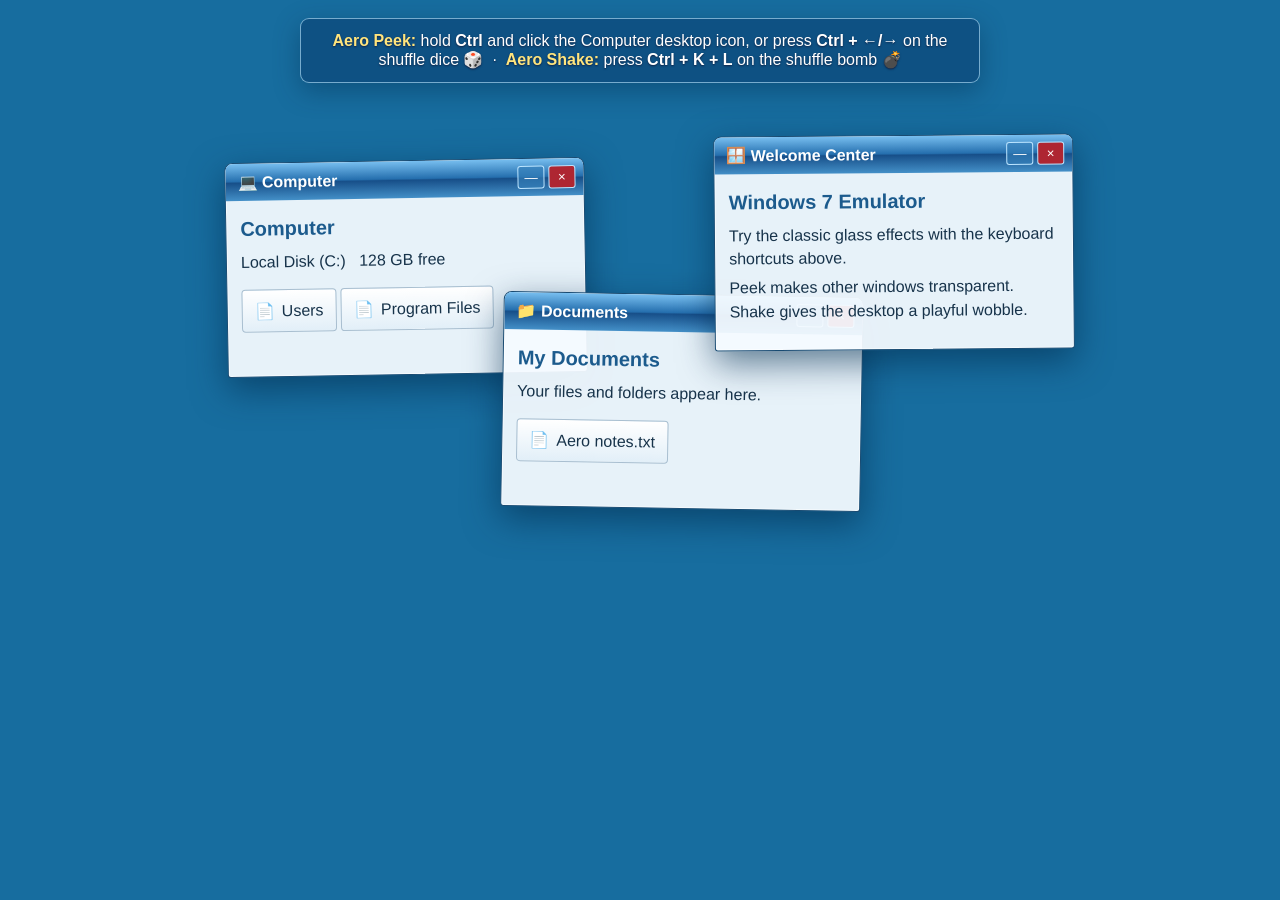
<file: aero.html>
<!doctype html>
<html lang="en">
<head>
  <meta charset="utf-8">
  <meta name="viewport" content="width=device-width, initial-scale=1">
  <title>Aero Peek &amp; Aero Shake | Windows 7 Emulator</title>
  <style>
    :root { color-scheme: light; font-family: "Segoe UI", Tahoma, sans-serif; }
    * { box-sizing: border-box; }
    html, body { margin: 0; min-height: 100%; overflow: hidden; }
    body { background: #176d9f url('https://lrfeditor1807.github.io/WallpaperPack/win7/Windows/img0.jpg') center/cover fixed; color: #17334a; }
    .desktop { min-height: 100vh; padding: 18px; position: relative; }
    .hint { width: min(680px, calc(100vw - 36px)); margin: 0 auto; padding: 13px 18px; color: #fff; text-align: center; text-shadow: 0 1px 2px #124; background: #0c4779b8; border: 1px solid #bfeaff99; border-radius: 9px; box-shadow: 0 8px 26px #002b4c66; backdrop-filter: blur(7px); }
    .hint strong { color: #ffe57d; }
    .windows { position: relative; width: min(920px, calc(100vw - 36px)); height: min(610px, calc(100vh - 148px)); margin: 28px auto 0; }
    .window { position: absolute; width: 360px; min-height: 215px; overflow: hidden; border: 1px solid #194b72; border-radius: 8px 8px 3px 3px; background: #f6fbffef; box-shadow: 0 12px 35px #002b4c99, inset 0 0 0 1px #ffffff99; transition: opacity .22s, filter .22s, transform .12s; }
    .window:nth-child(1) { left: 5%; top: 8%; transform: rotate(-1deg); }
    .window:nth-child(2) { left: 35%; top: 30%; transform: rotate(1deg); }
    .window:nth-child(3) { left: 58%; top: 4%; transform: rotate(-.5deg); }
    .titlebar { height: 37px; display: flex; align-items: center; justify-content: space-between; padding: 0 8px 0 12px; color: #fff; font-weight: 600; background: linear-gradient(#78bff0, #256fae 48%, #174f89 52%, #438fc7); }
    .controls { display: flex; gap: 4px; }
    .controls button { width: 27px; height: 23px; border: 1px solid #bce5ff; border-radius: 3px; color: #fff; background: #337eb9aa; cursor: pointer; }
    .controls button:last-child { background: #ae2632; }
    .content { padding: 14px; line-height: 1.45; }
    .content h2 { margin: 0 0 7px; color: #1c5b8d; font-size: 20px; }
    .content p { margin: 6px 0; }
    .file { display: inline-block; margin-top: 10px; padding: 9px 12px; border: 1px solid #a9bfd0; border-radius: 4px; background: linear-gradient(#fff, #e2eff8); }
    .file::before { content: '📄'; margin-right: 7px; }
    .peek .window:not(.peek-target) { opacity: .07; filter: blur(1px); }
    .peek .window.peek-target { opacity: 1; filter: none; z-index: 5; }
    .shake { animation: shake .08s linear 9; }
    @keyframes shake { 0%,100% { transform: translate(0,0) rotate(0); } 25% { transform: translate(-9px,2px) rotate(-1deg); } 50% { transform: translate(8px,-2px) rotate(1deg); } 75% { transform: translate(-5px,1px) rotate(-.5deg); } }
    .bomb { position: fixed; z-index: 20; pointer-events: none; font-size: clamp(64px, 12vw, 130px); animation: explode .85s ease-out forwards; }
    @keyframes explode { 0% { opacity: 0; transform: scale(.2) rotate(-20deg); } 30% { opacity: 1; transform: scale(1.25) rotate(8deg); } 100% { opacity: 0; transform: scale(2.1) rotate(20deg); } }
    .toast { position: fixed; left: 50%; bottom: 28px; z-index: 30; transform: translateX(-50%); padding: 10px 16px; color: #fff; background: #083e69dd; border: 1px solid #bdeaff; border-radius: 18px; box-shadow: 0 4px 18px #002b4c88; opacity: 0; transition: opacity .2s; }
    .toast.show { opacity: 1; }
    @media (max-width: 700px) { .windows { height: calc(100vh - 175px); } .window { width: 290px; } .window:nth-child(1) { left: 0; } .window:nth-child(2) { left: 18%; top: 34%; } .window:nth-child(3) { left: 30%; top: 7%; } }
  </style>
</head>
<body>
  <main id="desktop" class="desktop">
    <div class="hint"><strong>Aero Peek:</strong> hold <b>Ctrl</b> and click the Computer desktop icon, or press <b>Ctrl + ←/→</b> on the shuffle dice 🎲 &nbsp;·&nbsp; <strong>Aero Shake:</strong> press <b>Ctrl + K + L</b> on the shuffle bomb 💣</div>
    <section id="windows" class="windows" aria-label="Open Windows">
      <article class="window" data-window="computer"><header class="titlebar"><span>💻 Computer</span><span class="controls"><button aria-label="Minimize">—</button><button aria-label="Close">×</button></span></header><div class="content"><h2>Computer</h2><p>Local Disk (C:) &nbsp; 128 GB free</p><span class="file">Users</span> <span class="file">Program Files</span></div></article>
      <article class="window" data-window="documents"><header class="titlebar"><span>📁 Documents</span><span class="controls"><button aria-label="Minimize">—</button><button aria-label="Close">×</button></span></header><div class="content"><h2>My Documents</h2><p>Your files and folders appear here.</p><span class="file">Aero notes.txt</span></div></article>
      <article class="window" data-window="welcome"><header class="titlebar"><span>🪟 Welcome Center</span><span class="controls"><button aria-label="Minimize">—</button><button aria-label="Close">×</button></span></header><div class="content"><h2>Windows 7 Emulator</h2><p>Try the classic glass effects with the keyboard shortcuts above.</p><p>Peek makes other windows transparent. Shake gives the desktop a playful wobble.</p></div></article>
    </section>
    <div id="toast" class="toast" role="status" aria-live="polite"></div>
  </main>
  <script>
    (() => {
      const desktop = document.getElementById('desktop');
      const windows = [...document.querySelectorAll('.window')];
      const toast = document.getElementById('toast');
      let peekIndex = 0;
      const say = (message) => { toast.textContent = message; toast.classList.add('show'); clearTimeout(say.timer); say.timer = setTimeout(() => toast.classList.remove('show'), 1500); };
      const peek = (step = 1) => {
        peekIndex = (peekIndex + step + windows.length) % windows.length;
        desktop.classList.add('peek');
        windows.forEach((win, index) => win.classList.toggle('peek-target', index === peekIndex));
        say(`Aero Peek: ${windows[peekIndex].dataset.window}`);
      };
      const shake = () => {
        desktop.classList.remove('shake'); void desktop.offsetWidth; desktop.classList.add('shake');
        const bomb = document.createElement('span'); bomb.className = 'bomb'; bomb.textContent = '💣💥'; bomb.style.left = `${35 + Math.random() * 30}%`; bomb.style.top = `${25 + Math.random() * 35}%`; document.body.appendChild(bomb); setTimeout(() => bomb.remove(), 900); say('Aero Shake activated!');
      };
      desktop.addEventListener('mouseleave', () => { desktop.classList.remove('peek'); windows.forEach(win => win.classList.remove('peek-target')); });
      let keys = new Set();
      document.addEventListener('keydown', event => {
        keys.add(event.key.toLowerCase());
        if (event.ctrlKey && (event.key === 'ArrowLeft' || event.key === 'ArrowRight')) { event.preventDefault(); peek(event.key === 'ArrowLeft' ? -1 : 1); }
        if (event.ctrlKey && keys.has('k') && keys.has('l')) { event.preventDefault(); shake(); keys.clear(); }
      });
      document.addEventListener('keyup', event => keys.delete(event.key.toLowerCase()));
      document.addEventListener('click', event => {
        const close = event.target.closest('.controls button:last-child');
        if (close) { close.closest('.window').hidden = true; say('Window closed'); }
        if (event.ctrlKey && event.target.closest('[data-window="computer"]')) peek(1);
      });
    })();
  </script>
</body>
</html>
</file>
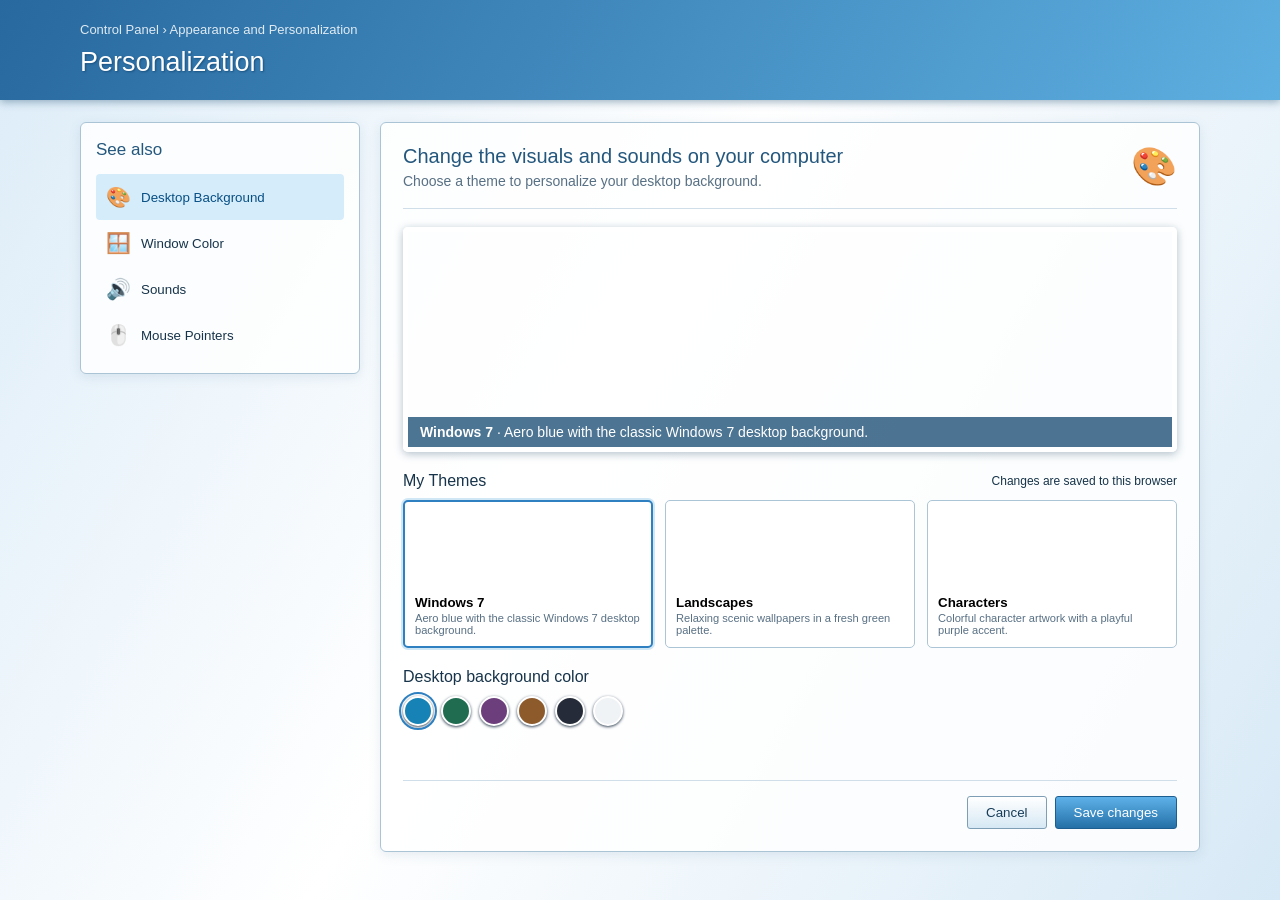
<file: personalization.html>
<!doctype html>
<html lang="en">
<head>
  <meta charset="utf-8">
  <meta name="viewport" content="width=device-width, initial-scale=1">
  <title>Personalization · Windows 7</title>
  <style>
    :root { --accent:#2f80c0; --ink:#17344a; --muted:#587084; --panel:#f7fbff; }
    * { box-sizing:border-box; }
    body { margin:0; min-height:100vh; color:var(--ink); font:14px "Segoe UI",Tahoma,sans-serif; background:#eaf2f8; }
    .chrome { min-height:100vh; background:linear-gradient(120deg,#dcecf8 0%,#fff 46%,#d7e9f6 100%); }
    header { padding:22px max(24px,calc((100% - 1120px)/2)); color:#fff; background:linear-gradient(120deg,#28699f,#5eafe1); box-shadow:0 2px 8px #315d7a77; }
    header .crumb { opacity:.85; font-size:13px; margin-bottom:10px; } h1 { margin:0; font-size:27px; font-weight:400; text-shadow:1px 1px 2px #19517e; }
    main { width:min(1120px,calc(100% - 32px)); margin:22px auto 42px; display:grid; grid-template-columns:280px 1fr; gap:20px; }
    .sidebar,.panel { background:#ffffffd9; border:1px solid #abc4d5; border-radius:6px; box-shadow:0 3px 12px #4f779622; }
    .sidebar { padding:15px; align-self:start; } .sidebar h2 { margin:2px 0 14px; font-size:17px; font-weight:400; }
    .nav { display:flex; gap:10px; align-items:center; width:100%; padding:11px 10px; border:0; border-radius:4px; color:var(--ink); background:transparent; text-align:left; cursor:pointer; }
    .nav:hover,.nav.active { background:#d5ecfb; color:#084f84; } .nav span { font-size:20px; width:25px; text-align:center; }
    .panel { padding:22px; } .intro { display:flex; justify-content:space-between; align-items:start; gap:16px; border-bottom:1px solid #cfdee8; padding-bottom:14px; }
    h2 { margin:0 0 5px; color:#24577d; font-size:20px; font-weight:400; } p { margin:5px 0; color:var(--muted); } .hint { font-size:12px; }
    .preview { height:225px; margin:18px 0; position:relative; overflow:hidden; border:5px solid #fff; border-radius:5px; box-shadow:0 2px 8px #42637a66; background:center/cover; transition:background-image .25s; }
    .preview-bar { position:absolute; right:0; bottom:0; left:0; padding:7px 12px; color:#fff; background:#0c426bba; } .preview-bar b { font-weight:600; }
    .section-title { display:flex; align-items:center; justify-content:space-between; margin:20px 0 10px; } .section-title h3 { margin:0; font-size:16px; font-weight:400; }
    .theme-grid { display:grid; grid-template-columns:repeat(auto-fit,minmax(190px,1fr)); gap:12px; } .theme-card { padding:0; overflow:hidden; border:1px solid #abc5d6; border-radius:5px; background:#fff; text-align:left; cursor:pointer; }
    .theme-card:hover,.theme-card.selected { border:2px solid var(--accent); box-shadow:0 0 0 2px #74b8e455; } .thumb { height:85px; background:center/cover; } .theme-card strong,.theme-card small { display:block; padding:8px 10px 0; } .theme-card small { padding-top:2px; padding-bottom:10px; color:var(--muted); }
    .colors { display:flex; flex-wrap:wrap; gap:8px; } .swatch { width:30px; height:30px; border:2px solid #fff; border-radius:50%; box-shadow:0 1px 3px #345; cursor:pointer; } .swatch.selected { outline:2px solid var(--accent); outline-offset:2px; }
    .actions { display:flex; justify-content:flex-end; gap:8px; margin-top:24px; padding-top:15px; border-top:1px solid #cfdee8; } button.action { padding:8px 18px; border:1px solid #7d9eb4; border-radius:3px; color:#173d58; background:linear-gradient(#fff,#d6e8f4); cursor:pointer; } button.action.primary { color:#fff; border-color:#1d5e91; background:linear-gradient(#5eb2e9,#2470a7); } button.action:hover { filter:brightness(1.05); }
    .status { min-height:20px; margin-top:10px; color:#287041; font-size:12px; } @media(max-width:720px){ main{grid-template-columns:1fr}.sidebar{display:flex;flex-wrap:wrap;gap:5px}.sidebar h2{width:100%}.nav{width:auto}.preview{height:180px} }
  </style>
</head>
<body>
  <div class="chrome">
    <header><div class="crumb">Control Panel › Appearance and Personalization</div><h1>Personalization</h1></header>
    <main>
      <aside class="sidebar"><h2>See also</h2><button class="nav active"><span>🎨</span>Desktop Background</button><button class="nav"><span>🪟</span>Window Color</button><button class="nav"><span>🔊</span>Sounds</button><button class="nav"><span>🖱️</span>Mouse Pointers</button></aside>
      <section class="panel">
        <div class="intro"><div><h2>Change the visuals and sounds on your computer</h2><p>Choose a theme to personalize your desktop background.</p></div><div aria-label="Personalization icon" style="font-size:37px">🎨</div></div>
        <div id="preview" class="preview"><div class="preview-bar"><b id="previewName">Windows 7</b><span id="previewDescription"> · Aero blue desktop</span></div></div>
        <div class="section-title"><h3>My Themes</h3><span class="hint">Changes are saved to this browser</span></div><div id="themes" class="theme-grid" aria-live="polite"></div>
        <div class="section-title"><h3>Desktop background color</h3></div><div id="colors" class="colors" aria-label="Desktop background colors"></div>
        <div id="status" class="status" role="status"></div>
        <div class="actions"><button class="action" id="cancel">Cancel</button><button class="action primary" id="save">Save changes</button></div>
      </section>
    </main>
  </div>
<script>
  const state = { theme: null, color: null, saved: JSON.parse(localStorage.getItem('win7-personalization') || 'null') };
  const $ = id => document.getElementById(id);
  async function loadThemes() {
    const response = await fetch('data/personalization.json');
    const data = await response.json();
    state.data = data; state.theme = data.themes.find(t => t.id === (state.saved && state.saved.theme)) || data.themes[0]; state.color = (state.saved && state.saved.color) || data.solidColors[0];
    $('themes').innerHTML = data.themes.map(t => `<button class="theme-card" data-theme="${t.id}"><div class="thumb" style="background-image:url('${t.wallpaper}')"></div><strong>${t.name}</strong><small>${t.description}</small></button>`).join('');
    $('colors').innerHTML = data.solidColors.map(c => `<button class="swatch" data-color="${c}" style="background:${c}" aria-label="${c}"></button>`).join('');
    $('themes').addEventListener('click', e => { const card = e.target.closest('[data-theme]'); if (card) { state.theme = data.themes.find(t => t.id === card.dataset.theme); render(); } });
    $('colors').addEventListener('click', e => { if (e.target.dataset.color) { state.color = e.target.dataset.color; render(); } }); render();
  }
  function render() { document.documentElement.style.setProperty('--accent', state.theme.accent); $('preview').style.backgroundImage = `url('${state.theme.wallpaper}')`; $('previewName').textContent = state.theme.name; $('previewDescription').textContent = ` · ${state.theme.description}`; document.body.style.backgroundColor = state.color; document.querySelectorAll('.theme-card').forEach(e => e.classList.toggle('selected', e.dataset.theme === state.theme.id)); document.querySelectorAll('.swatch').forEach(e => e.classList.toggle('selected', e.dataset.color === state.color)); }
  $('save').onclick = () => { localStorage.setItem('win7-personalization', JSON.stringify({theme:state.theme.id,color:state.color})); $('status').textContent = 'Your personalization settings have been saved.'; };
  $('cancel').onclick = () => { state.theme = state.data.themes.find(t => t.id === (state.saved && state.saved.theme)) || state.data.themes[0]; state.color = (state.saved && state.saved.color) || state.data.solidColors[0]; $('status').textContent = 'Changes canceled.'; render(); };
  loadThemes().catch(() => $('status').textContent = 'Could not load theme data. Run the Ruby server or open the repository on GitHub Pages.');
</script>
</body>
</html>
</file>
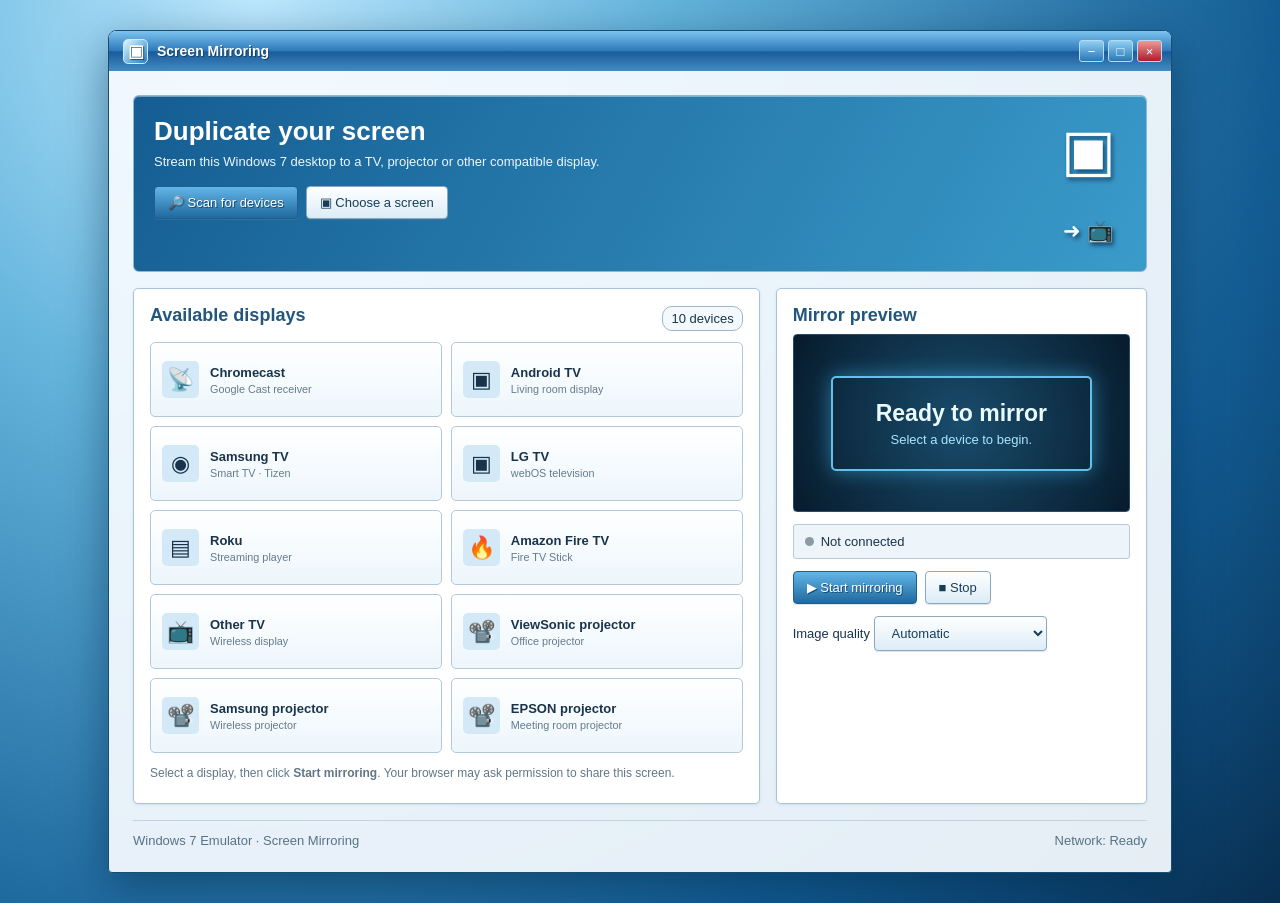
<file: screen-mirroring.html>
<!DOCTYPE html>
<html lang="en">
<head>
  <meta charset="UTF-8" />
  <meta name="viewport" content="width=device-width, initial-scale=1.0" />
  <title>Screen Mirroring - Windows 7 Emulator</title>
  <style>
    :root { --blue:#246da5; --deep:#0c3150; --line:#a9c4d8; --soft:#edf5fb; --text:#19344a; --green:#23854a; }
    * { box-sizing:border-box; }
    body { margin:0; min-height:100vh; color:var(--text); font:13px "Segoe UI",Tahoma,sans-serif; background:radial-gradient(circle at 20% 0%,#bde9ff 0,#65b5dd 30%,#125c93 75%,#082e50 100%); }
    button,select { font:inherit; cursor:pointer; }
    .shell { max-width:1100px; min-height:100vh; margin:auto; padding:30px 18px; }
    .window { overflow:hidden; border:1px solid #194d74; border-radius:8px 8px 4px 4px; background:#f7fbffed; box-shadow:0 14px 45px #002b4c88, inset 0 1px #fff; }
    .titlebar { display:flex; align-items:center; justify-content:space-between; min-height:40px; padding:5px 9px 5px 14px; color:#fff; background:linear-gradient(#7cc3f0,#2d78b9 50%,#1a5b99 52%,#438bc3); text-shadow:1px 1px #174265; }
    .title { display:flex; align-items:center; gap:9px; font-weight:bold; font-size:14px; }
    .title .logo { display:grid; place-items:center; width:25px; height:25px; border:1px solid #c9eeff; border-radius:5px; background:linear-gradient(135deg,#dcf8ff,#2580bf); font-size:17px; }
    .window-buttons { display:flex; gap:4px; } .window-buttons button { width:25px; height:22px; border:1px solid #b6dcf2; border-radius:3px; color:white; background:linear-gradient(#92d0f3,#2878b8); } .window-buttons button:last-child { background:linear-gradient(#ed9999,#ae1d2b); }
    .content { padding:24px; }
    .hero { display:flex; align-items:flex-start; justify-content:space-between; gap:22px; padding:20px; border:1px solid #8db8d3; border-radius:6px; color:#fff; background:linear-gradient(120deg,#155d92,#3a9bca); box-shadow:inset 0 1px #ffffff66; }
    h1 { margin:0 0 7px; font-size:26px; } h2 { margin:0 0 5px; color:#23567d; font-size:18px; } p { margin:5px 0; } .hero p { color:#e9f8ff; } .hero-mark { min-width:76px; text-align:center; font-size:58px; filter:drop-shadow(2px 3px 2px #164b70); }
    .toolbar { display:flex; flex-wrap:wrap; gap:8px; align-items:center; padding:12px 0; } .toolbar button,.select { border:1px solid #8aa9be; border-radius:4px; padding:8px 13px; color:#173d59; background:linear-gradient(#fff,#dcecf7); box-shadow:0 1px 1px #7893a544; } .toolbar button:hover { background:#c8e8fa; } .primary { color:#fff !important; border-color:#205f8d !important; background:linear-gradient(#63b5e7,#1f699f) !important; text-shadow:1px 1px #174c72; }
    .layout { display:grid; grid-template-columns:1.35fr .8fr; gap:16px; margin-top:16px; } .panel { padding:16px; border:1px solid var(--line); border-radius:5px; background:#fff; box-shadow:0 1px 3px #43718a22; } .panel-heading { display:flex; align-items:center; justify-content:space-between; margin-bottom:11px; }
    .devices { display:grid; grid-template-columns:repeat(2,minmax(0,1fr)); gap:9px; } .device { position:relative; display:flex; align-items:center; gap:11px; min-height:75px; padding:11px; border:1px solid #b3c9d8; border-radius:5px; text-align:left; color:var(--text); background:linear-gradient(#fff,#edf6fc); } .device:hover,.device.selected { border-color:#3587bd; background:#dff2ff; box-shadow:0 0 0 2px #83c7ea66; } .device.selected:after { position:absolute; top:7px; right:8px; content:'✓'; color:var(--green); font-weight:bold; } .device-icon { display:grid; place-items:center; width:37px; height:37px; border-radius:5px; background:#d4e9f7; font-size:22px; } .device strong,.device small { display:block; } .device small { margin-top:3px; color:#647b8d; }
    .preview { display:grid; place-items:center; min-height:178px; margin-top:8px; overflow:hidden; border:1px solid #274d6a; border-radius:4px; color:#a9e6ff; background:radial-gradient(circle,#194c6c,#071b2c); text-align:center; } .preview .screen { width:78%; padding:22px 8px; border:2px solid #65bfe8; border-radius:5px; box-shadow:0 0 20px #4ac7ff77; } .preview .screen b { display:block; margin-bottom:5px; font-size:23px; color:#e9fbff; } video { display:none; width:100%; height:100%; object-fit:contain; background:#071b2c; }
    .status { display:flex; align-items:center; gap:7px; margin-top:12px; padding:9px 11px; border:1px solid #b6cbd9; border-radius:3px; background:#edf5fa; } .dot { width:9px; height:9px; border-radius:50%; background:#8b9ba6; } .dot.online { background:#35a55c; box-shadow:0 0 6px #35a55c; } .hint { margin-top:12px; color:#617789; font-size:12px; line-height:1.45; }
    .footer { display:flex; justify-content:space-between; margin-top:16px; padding-top:12px; border-top:1px solid #bfd3e1; color:#577286; } .badge { padding:4px 8px; border:1px solid #9eb8c9; border-radius:10px; background:#f3f9fd; }
    .toast { position:fixed; right:20px; bottom:20px; display:none; max-width:330px; padding:12px 15px; border:1px solid #245b80; border-radius:5px; color:white; background:#15567e; box-shadow:0 4px 14px #00304c88; } .toast.show { display:block; }
    @media(max-width:760px){ .shell{padding:10px 6px}.content{padding:14px}.hero{padding:15px}.layout{grid-template-columns:1fr}.devices{grid-template-columns:1fr 1fr} .hero-mark{font-size:42px;min-width:50px} }
    @media(max-width:430px){ .devices{grid-template-columns:1fr} .window-buttons button:first-child,.window-buttons button:nth-child(2){display:none} }
  </style>
</head>
<body>
  <main class="shell">
    <section class="window" aria-label="Screen Mirroring">
      <header class="titlebar">
        <div class="title"><span class="logo">▣</span> Screen Mirroring</div>
        <div class="window-buttons"><button title="Minimize">−</button><button title="Maximize">□</button><button title="Close" onclick="history.back()">×</button></div>
      </header>
      <div class="content">
        <section class="hero"><div><h1>Duplicate your screen</h1><p>Stream this Windows 7 desktop to a TV, projector or other compatible display.</p><div class="toolbar"><button class="primary" id="scan">🔎 Scan for devices</button><button id="share">▣ Choose a screen</button></div></div><div class="hero-mark">▣<br><span style="font-size:21px">➜ 📺</span></div></section>
        <div class="layout">
          <section class="panel"><div class="panel-heading"><h2>Available displays</h2><span class="badge" id="found">8 devices</span></div><div class="devices" id="devices"></div><p class="hint">Select a display, then click <b>Start mirroring</b>. Your browser may ask permission to share this screen.</p></section>
          <section class="panel"><h2>Mirror preview</h2><div class="preview" id="preview"><div class="screen"><b>Ready to mirror</b><span>Select a device to begin.</span></div><video id="video" autoplay muted></video></div><div class="status"><span class="dot" id="dot"></span><span id="status">Not connected</span></div><div class="toolbar"><button class="primary" id="start" disabled>▶ Start mirroring</button><button id="stop" disabled>■ Stop</button></div><label>Image quality <select class="select" id="quality"><option>Automatic</option><option>720p (recommended)</option><option>1080p</option></select></label></section>
        </div>
        <footer class="footer"><span>Windows 7 Emulator · Screen Mirroring</span><span id="network">Network: Checking…</span></footer>
      </div>
    </section>
  </main>
  <div class="toast" id="toast" role="status"></div>
  <script>
    const displays=[
      ['📡','Chromecast','Google Cast receiver','TV'],['▣','Android TV','Living room display','TV'],['◉','Samsung TV','Smart TV · Tizen','TV'],['▣','LG TV','webOS television','TV'],
      ['▤','Roku','Streaming player','TV'],['🔥','Amazon Fire TV','Fire TV Stick','TV'],['📺','Other TV','Wireless display','TV'],['📽️','ViewSonic projector','Office projector','Projector'],['📽️','Samsung projector','Wireless projector','Projector'],['📽️','EPSON projector','Meeting room projector','Projector']
    ];
    let chosen=null, stream=null;
    const $=id=>document.getElementById(id);
    function render(){ $('devices').innerHTML=displays.map((d,i)=>`<button class="device ${chosen===i?'selected':''}" data-id="${i}"><span class="device-icon">${d[0]}</span><span><strong>${d[1]}</strong><small>${d[2]}</small></span></button>`).join(''); $('found').textContent=displays.length+' devices'; document.querySelectorAll('.device').forEach(b=>b.onclick=()=>select(+b.dataset.id)); }
    function select(i){ chosen=i; render(); $('start').disabled=false; $('status').textContent=displays[i][1]+' selected'; toast(displays[i][1]+' is ready to connect.'); }
    function toast(message){ $('toast').textContent=message; $('toast').classList.add('show'); clearTimeout(window.toastTimer); window.toastTimer=setTimeout(()=>$('toast').classList.remove('show'),3200); }
    async function start(){ if(chosen===null)return; try { if(!navigator.mediaDevices?.getDisplayMedia) throw new Error('unsupported'); stream=await navigator.mediaDevices.getDisplayMedia({video:true,audio:true}); $('video').srcObject=stream; $('video').style.display='block'; $('preview').querySelector('.screen').style.display='none'; stream.getVideoTracks()[0].addEventListener('ended',stop); } catch(e) { $('status').textContent='Demo connection active'; $('preview').querySelector('.screen').innerHTML='<b>Mirroring active</b><span>Live preview is simulated in this emulator.</span>'; } $('dot').classList.add('online'); $('status').textContent='Mirroring to '+displays[chosen][1]; $('start').disabled=true; $('stop').disabled=false; toast('Connected to '+displays[chosen][1]); }
    function stop(){ if(stream){stream.getTracks().forEach(t=>t.stop());stream=null;} $('video').style.display='none'; $('preview').querySelector('.screen').style.display='block'; $('preview').querySelector('.screen').innerHTML='<b>Ready to mirror</b><span>Select a device to begin.</span>'; $('dot').classList.remove('online'); $('status').textContent=chosen===null?'Not connected':displays[chosen][1]+' selected'; $('start').disabled=chosen===null; $('stop').disabled=true; }
    $('scan').onclick=()=>{ $('scan').textContent='⟳ Scanning…'; setTimeout(()=>{render();$('scan').textContent='🔎 Scan for devices';toast('Scan complete. Compatible displays found.');},900); }; $('start').onclick=start; $('stop').onclick=stop; $('share').onclick=async()=>{if(navigator.mediaDevices?.getDisplayMedia){try{await navigator.mediaDevices.getDisplayMedia({video:true});toast('Screen sharing permission granted. Select a display to mirror.');}catch(e){toast('Screen sharing was cancelled.');}}else toast('Screen capture is not supported in this browser.');}; $('network').textContent='Network: Ready'; render();
  </script>
</body>
</html>
</file>
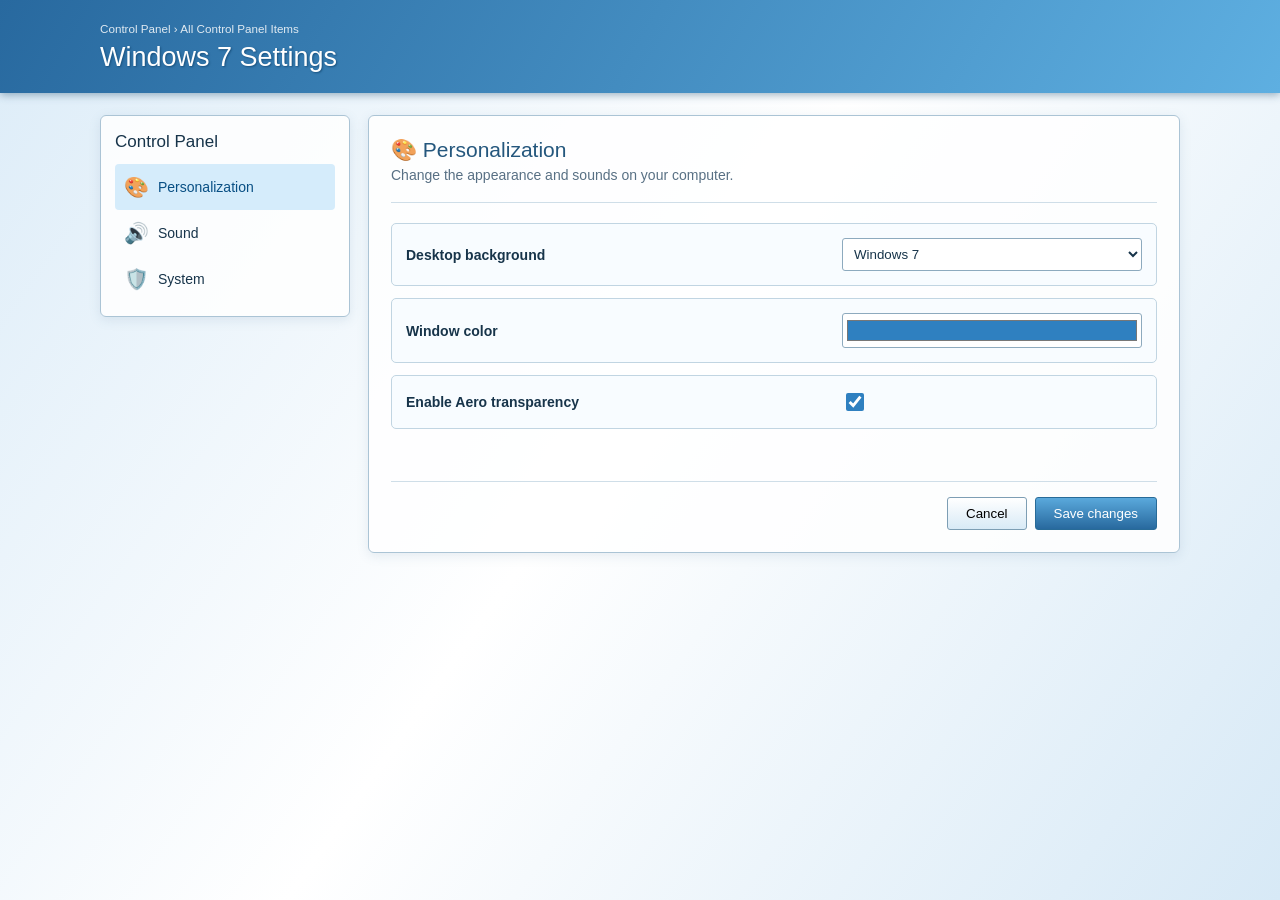
<file: settings.html>
<!doctype html>
<html lang="en">
<head>
  <meta charset="UTF-8">
  <meta name="viewport" content="width=device-width, initial-scale=1">
  <title>Control Panel · Windows 7</title>
  <style>
    :root{--accent:#2f80c0;--ink:#17344a;--muted:#587084}*{box-sizing:border-box}body{margin:0;min-height:100vh;font:14px "Segoe UI",Tahoma,sans-serif;color:var(--ink);background:linear-gradient(125deg,#dcecf8,#fff 48%,#d7e9f6)}header{padding:20px max(20px,calc((100% - 1080px)/2));color:#fff;background:linear-gradient(120deg,#28699f,#5eafe1);box-shadow:0 2px 8px #315d7a77}header small{opacity:.85}h1{margin:6px 0 0;font-size:27px;font-weight:400;text-shadow:1px 1px 2px #19517e}main{width:min(1080px,calc(100% - 28px));margin:22px auto;display:grid;grid-template-columns:250px 1fr;gap:18px}.panel,.sidebar{background:#ffffffde;border:1px solid #abc4d5;border-radius:6px;box-shadow:0 3px 12px #4f779622}.sidebar{padding:14px;align-self:start}.sidebar h2{font-size:17px;font-weight:400;margin:2px 0 12px}.nav{display:flex;gap:9px;align-items:center;width:100%;padding:11px 9px;border:0;border-radius:4px;text-align:left;color:var(--ink);background:transparent;cursor:pointer;font:inherit}.nav:hover,.nav.active{background:#d5ecfb;color:#084f84}.nav span{font-size:20px;width:25px;text-align:center}.panel{padding:22px}.intro{border-bottom:1px solid #cfdee8;padding-bottom:14px}.intro h2{margin:0 0 5px;color:#24577d;font-size:21px;font-weight:400}.intro p{margin:5px 0;color:var(--muted)}.settings{display:grid;gap:12px;margin-top:20px}.setting{display:grid;grid-template-columns:1fr minmax(180px,300px);gap:18px;align-items:center;padding:14px;border:1px solid #c1d5e2;border-radius:5px;background:#f8fcff}.setting label{font-weight:600}.setting small{display:block;margin-top:3px;color:var(--muted);font-weight:400}.control{justify-self:end;width:100%;padding:7px;border:1px solid #8daabe;border-radius:3px;background:white;color:var(--ink)}input[type=checkbox]{width:18px;height:18px;justify-self:start;accent-color:var(--accent)}input[type=color]{height:35px;padding:2px}.range-row{display:flex;gap:8px;align-items:center}.range-row input{flex:1}.range-row output{min-width:38px;text-align:right}.actions{display:flex;justify-content:flex-end;gap:8px;margin-top:22px;padding-top:15px;border-top:1px solid #cfdee8}.action{padding:8px 18px;border:1px solid #7d9eb4;border-radius:3px;background:linear-gradient(#fff,#d8eaf6);cursor:pointer}.primary{color:#fff;border-color:#286b98;background:linear-gradient(#5aa9dc,#28699e)}.status{min-height:20px;margin-top:10px;color:#287041;font-size:12px}@media(max-width:700px){main{grid-template-columns:1fr}.setting{grid-template-columns:1fr}.control{justify-self:stretch}}
  </style>
</head>
<body>
  <header><small>Control Panel › All Control Panel Items</small><h1>Windows 7 Settings</h1></header>
  <main><aside class="sidebar"><h2>Control Panel</h2><div id="navigation"></div></aside><section class="panel"><div class="intro"><h2 id="title">Loading settings…</h2><p id="description"></p></div><form id="settings" class="settings"></form><div id="status" class="status" role="status"></div><div class="actions"><button type="button" class="action" id="reset">Cancel</button><button type="submit" class="action primary" form="settings">Save changes</button></div></section></main>
  <script>
    const state={data:null,category:null,values:{}};
    const $=id=>document.getElementById(id);
    const stored=()=>JSON.parse(localStorage.getItem('win7-settings')||'{}');
    async function load(){const [json,xml]=await Promise.all([fetch('data/settings.json').then(r=>r.json()),fetch('settings.xml').then(r=>r.text())]); if(!new DOMParser().parseFromString(xml,'application/xml').documentElement) throw Error('Invalid XML template'); state.data=json;state.category=location.hash.slice(1)||json.defaultCategory; if(!json.categories.some(c=>c.id===state.category))state.category=json.defaultCategory; renderNav();render();}
    function renderNav(){ $('navigation').innerHTML=state.data.categories.map(c=>`<button class="nav ${c.id===state.category?'active':''}" data-category="${c.id}"><span>${c.icon}</span>${c.title}</button>`).join('');document.querySelectorAll('[data-category]').forEach(b=>b.onclick=()=>{state.category=b.dataset.category;location.hash=state.category;renderNav();render()}); }
    function render(){const c=state.data.categories.find(x=>x.id===state.category);const saved=stored();$('title').textContent=`${c.icon} ${c.title}`;$('description').textContent=c.description;$('settings').innerHTML=c.settings.map(s=>{let v=saved[s.id]??s.value??'';if(s.type==='select')return `<div class="setting"><label>${s.label}</label><select class="control" name="${s.id}">${s.options.map(o=>`<option ${o===v?'selected':''}>${o}</option>`).join('')}</select></div>`;if(s.type==='range')return `<div class="setting"><label>${s.label}</label><div class="range-row"><input class="control" type="range" name="${s.id}" min="${s.min}" max="${s.max}" value="${v}"><output>${v}%</output></div></div>`;if(s.type==='color')return `<div class="setting"><label>${s.label}</label><input class="control" type="color" name="${s.id}" value="${v}"></div>`;if(s.type==='button')return `<div class="setting"><label>${s.label}</label><button class="action" type="button" data-action="${s.action}">Create</button></div>`;if(s.type==='checkbox')return `<div class="setting"><label>${s.label}</label><input type="checkbox" name="${s.id}" ${v?'checked':''}></div>`;return `<div class="setting"><label>${s.label}</label><input class="control" name="${s.id}" value="${v}"></div>`}).join('');document.querySelectorAll('input[type=range]').forEach(i=>i.oninput=()=>i.nextElementSibling.value=i.value+'%');document.querySelectorAll('[data-action=restore]').forEach(b=>b.onclick=()=>show('Restore point created successfully.'));}
    function show(text){$('status').textContent=text;setTimeout(()=>$('status').textContent='',3500)}
    $('settings').onsubmit=e=>{e.preventDefault();const out=stored();new FormData(e.target).forEach((v,k)=>out[k]=v);e.target.querySelectorAll('input[type=checkbox]').forEach(i=>out[i.name]=i.checked);localStorage.setItem('win7-settings',JSON.stringify(out));show('Your Windows 7 settings have been saved.');};$('reset').onclick=()=>{localStorage.removeItem('win7-settings');render();show('Settings restored to their defaults.')};load().catch(e=>show('Could not load the settings manifest: '+e.message));
  </script>
</body>
</html>
</file>
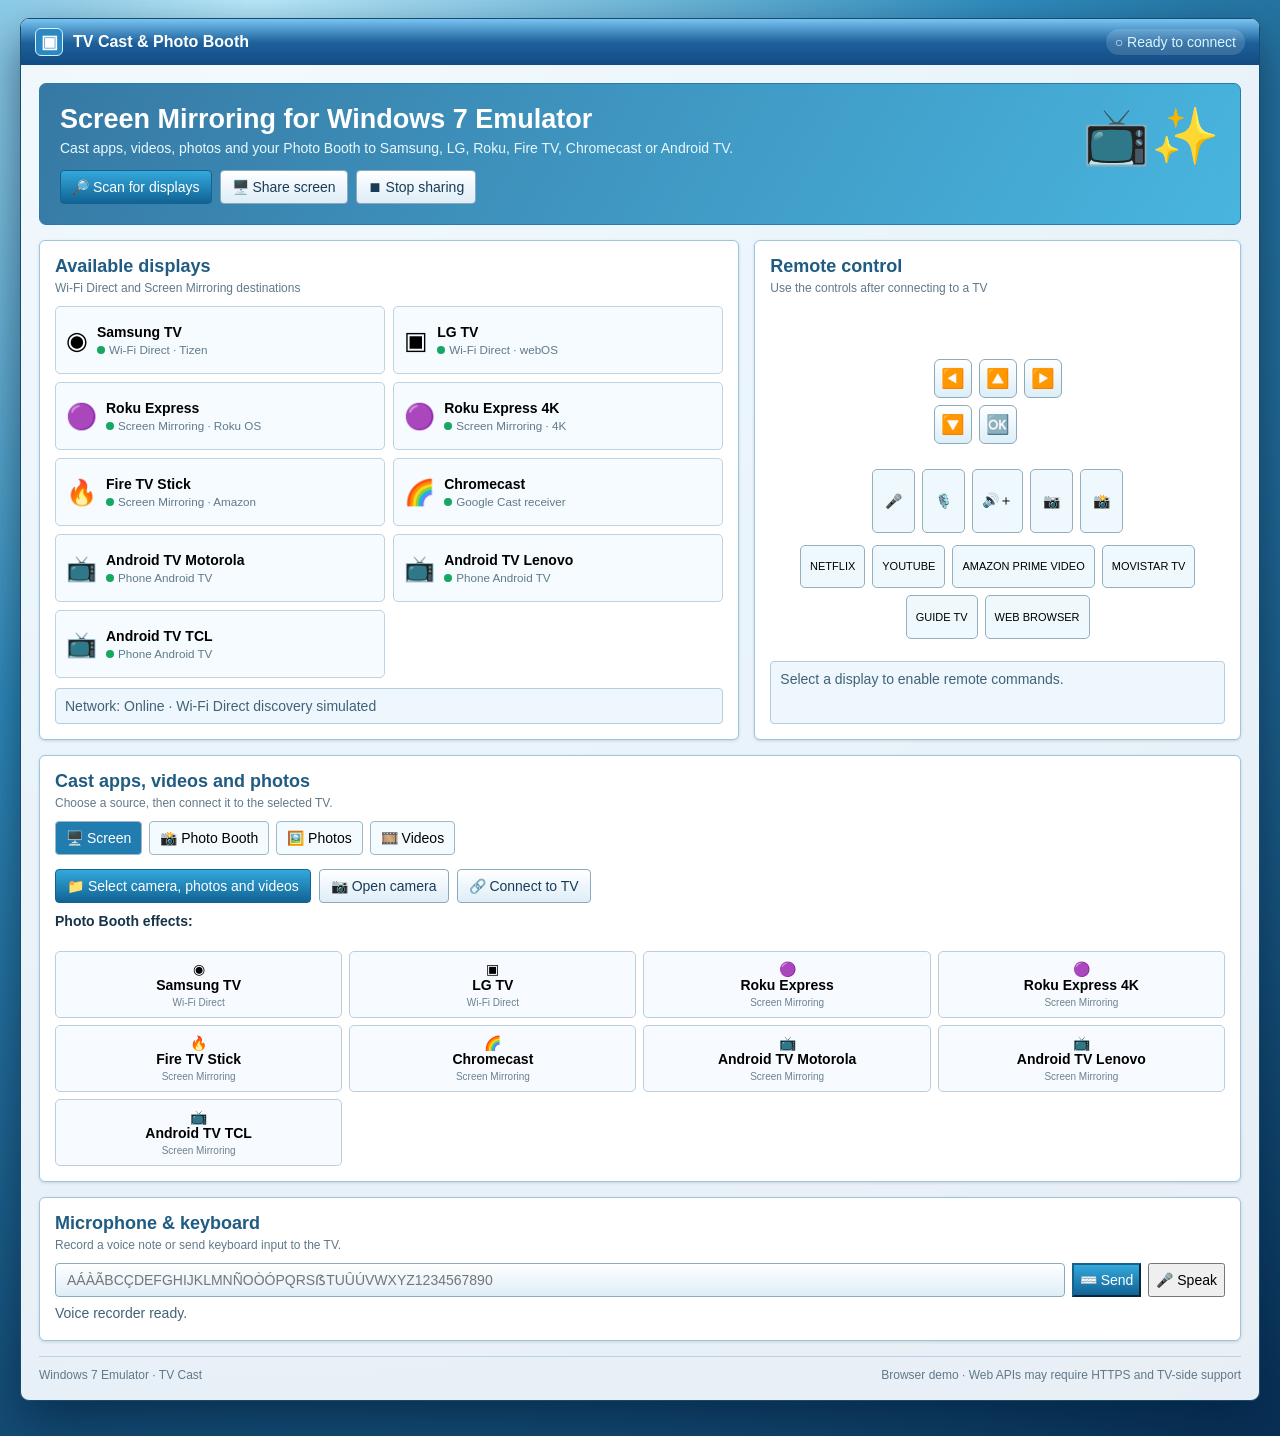
<file: tv-cast.html>
<!doctype html>
<html lang="en">
<head>
  <meta charset="utf-8">
  <meta name="viewport" content="width=device-width, initial-scale=1">
  <meta name="description" content="Windows 7 Emulator TV casting, screen mirroring and Photo Booth">
  <title>TV Cast &amp; Photo Booth · Windows 7 Emulator</title>
  <style>
    :root{--blue:#0b4f87;--deep:#071e34;--cyan:#69d8ff;--line:#9cc6df;--ink:#17344a;--soft:#edf7fd;--green:#17834b;--orange:#ef9d31}
    *{box-sizing:border-box}body{margin:0;min-height:100vh;color:var(--ink);font:14px "Segoe UI",Tahoma,sans-serif;background:radial-gradient(circle at 20% 0%,#bdeeff,#318fc0 42%,#082f55 100%)}
    button,input,select{font:inherit}button{cursor:pointer}.shell{width:min(1240px,calc(100% - 24px));margin:18px auto 35px}.window{overflow:hidden;border:1px solid #174c72;border-radius:9px;background:#f7fbffef;box-shadow:0 18px 50px #001c38aa}.titlebar{display:flex;align-items:center;justify-content:space-between;padding:9px 14px;color:#fff;background:linear-gradient(#78c4f1,#1d609b 52%,#124b83)}.brand{display:flex;align-items:center;gap:10px;font-weight:700;font-size:16px}.brand b{display:grid;place-items:center;width:28px;height:28px;border:1px solid #cef4ff;border-radius:6px;background:#2b88c2;font-size:18px}.connection{padding:5px 9px;border-radius:15px;background:#ffffff24;color:#d8f6ff}.connection.online{background:#167a4b;color:#fff}.content{padding:18px}.hero{display:flex;justify-content:space-between;gap:20px;padding:20px;border:1px solid #267cac;border-radius:7px;color:#fff;background:linear-gradient(120deg,#07598dcc,#20a6d9cc)}h1,h2,h3,p{margin-top:0}.hero h1{margin-bottom:5px;font-size:27px}.hero p{margin-bottom:0;color:#e8f9ff}.hero-mark{font-size:55px}.toolbar{display:flex;flex-wrap:wrap;gap:8px;margin-top:14px}.toolbar button,.action,select,.keyboard input{padding:8px 11px;border:1px solid #8baabd;border-radius:4px;color:#173d59;background:linear-gradient(#fff,#deedf7)}button:hover{filter:brightness(.97);background:#cceafa}.primary{border-color:#12648e!important;color:#fff!important;background:linear-gradient(#34a8dc,#116394)!important}.layout{display:grid;grid-template-columns:1.18fr .82fr;gap:15px;margin-top:15px}.panel{padding:15px;border:1px solid var(--line);border-radius:6px;background:#fff;box-shadow:0 1px 3px #4563}.panel h2{margin-bottom:4px;color:#205b83;font-size:18px}.sub{margin:0 0 11px;color:#60798a;font-size:12px}.devices{display:grid;grid-template-columns:repeat(2,minmax(0,1fr));gap:8px}.device{display:flex;align-items:center;gap:9px;min-height:68px;padding:10px;text-align:left;border:1px solid #bfd2df;border-radius:5px;background:#f5fbff}.device.selected{border-color:#1590c4;box-shadow:0 0 0 2px #79d4f566;background:#e4f7ff}.device-icon{font-size:25px}.device small{display:block;color:#60798a;margin-top:3px}.dot{display:inline-block;width:8px;height:8px;margin-right:4px;border-radius:50%;background:#16a762}.preview{position:relative;display:grid;place-items:center;min-height:205px;overflow:hidden;border:1px solid #194767;border-radius:5px;color:#9ce5ff;background:radial-gradient(circle,#174f70,#06192a 75%);text-align:center}.preview video,.preview img{width:100%;height:100%;min-height:205px;object-fit:contain}.preview .idle{padding:20px}.live{position:absolute;left:9px;top:8px;padding:3px 7px;border-radius:10px;color:#fff;background:#c52e35;font-size:11px}.status{margin-top:10px;padding:9px;border:1px solid #b7cdd9;border-radius:4px;background:var(--soft);color:#426276}.remote{display:grid;gap:12px}.dpad{display:grid;grid-template-columns:repeat(3,1fr);gap:7px;max-width:220px;margin:auto}.dpad button{min-height:39px;border:1px solid #8daabd;border-radius:6px;background:linear-gradient(#fff,#dceef8);font-size:19px}.remote-row{display:flex;flex-wrap:wrap;justify-content:center;gap:7px}.remote-row button{min-width:43px;padding:8px 9px;border:1px solid #93afc0;border-radius:5px;background:#eef8fd}.services button{font-size:11px}.source{grid-column:1/-1}.tabs{display:flex;flex-wrap:wrap;gap:7px;margin-bottom:10px}.tabs button{padding:8px 10px;border:1px solid #9cb8c9;border-radius:4px;background:#f4fbff}.tabs button.active{color:#fff;background:#217caf}.effects{display:flex;flex-wrap:wrap;gap:6px;align-items:center;margin:10px 0}.effects button{padding:5px 8px;border:1px solid #adc4d0;border-radius:14px;background:#fff}.effects button.active{color:#fff;background:#8b43b3}.file-list{display:flex;flex-wrap:wrap;gap:7px;margin:10px 0}.file-list button{padding:6px 9px;border:1px solid #b1c5d1;border-radius:4px;background:#f7fbfd}.destinations{display:grid;grid-template-columns:repeat(4,1fr);gap:7px;margin-top:12px}.destination{padding:9px 5px;text-align:center;border:1px solid #bacfdc;border-radius:5px;background:#f7fbff}.destination strong,.destination small{display:block}.destination small{margin-top:4px;color:#6b8190;font-size:10px}.destination.selected{border-color:#148dca;background:#e4f7ff}.voice{grid-column:1/-1}.keyboard{display:flex;gap:7px}.keyboard input{flex:1;min-width:0}.voice-note{min-height:20px;margin-top:8px;color:#416276}.footer{display:flex;justify-content:space-between;margin-top:15px;padding-top:11px;border-top:1px solid #bed3df;color:#60798a;font-size:12px}.toast{position:fixed;right:18px;bottom:18px;z-index:5;display:none;max-width:340px;padding:12px 15px;border:1px solid #b9e8ff;border-radius:5px;color:#fff;background:#07537ddd;box-shadow:0 3px 15px #00243c88}.toast.show{display:block}@media(max-width:820px){.layout{grid-template-columns:1fr}.source,.voice{grid-column:auto}.destinations{grid-template-columns:repeat(2,1fr)}}@media(max-width:480px){.shell{width:calc(100% - 10px);margin:5px auto}.content{padding:10px}.hero{padding:14px}.hero-mark{font-size:39px}.devices{grid-template-columns:1fr}.footer{display:block}.footer span{display:block;margin-top:5px}}
  </style>
</head>
<body>
  <main class="shell"><section class="window">
    <header class="titlebar"><div class="brand"><b>▣</b> TV Cast &amp; Photo Booth</div><span id="connection" class="connection">○ Ready to connect</span></header>
    <div class="content">
      <section class="hero"><div><h1>Screen Mirroring for Windows 7 Emulator</h1><p>Cast apps, videos, photos and your Photo Booth to Samsung, LG, Roku, Fire TV, Chromecast or Android TV.</p><div class="toolbar"><button class="primary" id="scan">🔎 Scan for displays</button><button id="mirror">🖥️ Share screen</button><button id="stop">⏹ Stop sharing</button></div></div><div class="hero-mark">📺✨</div></section>
      <div class="layout">
        <section class="panel"><h2>Available displays</h2><p class="sub">Wi-Fi Direct and Screen Mirroring destinations</p><div id="devices" class="devices"></div><div id="network" class="status">Network: checking browser connection…</div></section>
        <section class="panel remote"><div><h2>Remote control</h2><p class="sub">Use the controls after connecting to a TV</p></div><div class="dpad"><button data-command="left">◀️</button><button data-command="up">🔼</button><button data-command="right">▶️</button><button data-command="down">🔽</button><button data-command="ok">🆗</button></div><div class="remote-row"><button data-command="voice">🎤</button><button id="record">🎙️</button><button data-command="volume-up">🔊＋</button><button data-command="camera">📷</button><button data-command="photo">📸</button></div><div class="remote-row services"><button data-service="NETFLIX">NETFLIX</button><button data-service="YOUTUBE">YOUTUBE</button><button data-service="AMAZON_PRIME_VIDEO">AMAZON PRIME VIDEO</button><button data-service="MOVISTAR_TV">MOVISTAR TV</button><button data-service="GUIDE_TV">GUIDE TV</button><button data-service="WEB_BROWSER">WEB BROWSER</button></div><div id="remoteStatus" class="status">Select a display to enable remote commands.</div></section>
        <section class="panel source"><h2>Cast apps, videos and photos</h2><p class="sub">Choose a source, then connect it to the selected TV.</p><div class="tabs"><button class="active" data-source="screen">🖥️ Screen</button><button data-source="photo-booth">📸 Photo Booth</button><button data-source="photos">🖼️ Photos</button><button data-source="videos">🎞️ Videos</button></div><div class="toolbar"><button class="primary" id="pick">📁 Select camera, photos and videos</button><button id="camera">📷 Open camera</button><button id="connect">🔗 Connect to TV</button></div><div id="effects" class="effects" hidden><b>Photo Booth effects:</b></div><div id="files" class="file-list"></div><div class="destinations" id="destinations"></div></section>
        <section class="panel voice"><h2>Microphone &amp; keyboard</h2><p class="sub">Record a voice note or send keyboard input to the TV.</p><div class="keyboard"><input id="keyboard" aria-label="TV keyboard" placeholder="AÁÀÃBCÇDEFGHIJKLMNÑOÒÓPQRSẞTUÛÚVWXYZ1234567890"><button id="sendKey" class="primary">⌨️ Send</button><button id="speak">🎤 Speak</button></div><div id="voiceNote" class="voice-note" aria-live="polite">Voice recorder ready.</div></section>
      </div><footer class="footer"><span>Windows 7 Emulator · TV Cast</span><span>Browser demo · Web APIs may require HTTPS and TV-side support</span></footer>
    </div>
  </section></main><div id="toast" class="toast" role="status" aria-live="polite"></div>
<script>
(() => {
  const devices=[['◉','Samsung TV','Wi-Fi Direct · Tizen','Wi-Fi Direct'],['▣','LG TV','Wi-Fi Direct · webOS','Wi-Fi Direct'],['🟣','Roku Express','Screen Mirroring · Roku OS','Screen Mirroring'],['🟣','Roku Express 4K','Screen Mirroring · 4K','Screen Mirroring'],['🔥','Fire TV Stick','Screen Mirroring · Amazon','Screen Mirroring'],['🌈','Chromecast','Google Cast receiver','Screen Mirroring'],['📺','Android TV Motorola','Phone Android TV','Screen Mirroring'],['📺','Android TV Lenovo','Phone Android TV','Screen Mirroring'],['📺','Android TV TCL','Phone Android TV','Screen Mirroring']];
  const effects=['Normal','Colorful','Rainbow','Invert','Hue','Spectrum','Bomb Explosion']; let selected=null, source='screen', stream=null, files=[]; const $=id=>document.getElementById(id); const say=m=>{ $('toast').textContent=m; $('toast').classList.add('show'); clearTimeout(say.t); say.t=setTimeout(()=>$('toast').classList.remove('show'),2600); };
  function renderDevices(){ $('devices').innerHTML=devices.map((d,i)=>`<button class="device ${selected===i?'selected':''}" data-device="${i}"><span class="device-icon">${d[0]}</span><span><strong>${d[1]}</strong><small><span class="dot"></span>${d[2]}</small></span></button>`).join(''); $('destinations').innerHTML=devices.map((d,i)=>`<button class="destination ${selected===i?'selected':''}" data-device="${i}"><span>${d[0]}</span><strong>${d[1]}</strong><small>${d[3]}</small></button>`).join(''); }
  function choose(i){selected=i;renderDevices();$('connection').textContent='● '+devices[i][1]+' selected';$('connection').classList.add('online');$('remoteStatus').textContent=devices[i][1]+' is ready. Press Connect to TV.';say(devices[i][1]+' selected');}
  function command(c){if(selected===null)return say('Select a TV first.');$('remoteStatus').textContent='Remote command sent: '+c.replaceAll('-',' ');say('Sent '+c+' to '+devices[selected][1]);}
  function setSource(s){source=s;document.querySelectorAll('[data-source]').forEach(b=>b.classList.toggle('active',b.dataset.source===s));$('effects').hidden=s!=='photo-booth';if(s==='photo-booth')$('effects').innerHTML='<b>Photo Booth effects:</b>'+effects.map(e=>`<button data-effect="${e}">${e}</button>`).join('');}
  async function share(){try{if(!navigator.mediaDevices?.getDisplayMedia)throw Error('unsupported');stream=await navigator.mediaDevices.getDisplayMedia({video:true,audio:true});$('mirror').textContent='✅ Screen sharing';say('Screen capture started. Connect it to the selected TV.');}catch(e){say('Screen sharing was cancelled or is unavailable in this browser.');}}
  function stop(){if(stream){stream.getTracks().forEach(t=>t.stop());stream=null;$('mirror').textContent='🖥️ Share screen';say('Screen sharing stopped.');}}
  function handleFiles(list){files=[...list];$('files').innerHTML=files.map((f,i)=>`<button data-file="${i}">${f.type.startsWith('image/')?'🖼️':'🎞️'} ${f.name}</button>`).join('');say(files.length+' media item(s) ready to cast.');}
  $('devices').addEventListener('click',e=>{const b=e.target.closest('[data-device]');if(b)choose(+b.dataset.device)});$('destinations').addEventListener('click',e=>{const b=e.target.closest('[data-device]');if(b)choose(+b.dataset.device)});$('scan').onclick=()=>{ $('scan').textContent='⟳ Scanning…';setTimeout(()=>{$('scan').textContent='🔎 Scan for displays';renderDevices();say('Scan complete: '+devices.length+' displays found.');},700)};$('mirror').onclick=share;$('stop').onclick=stop;
  document.querySelectorAll('[data-command]').forEach(b=>b.onclick=()=>b.dataset.command==='voice'?startVoice():command(b.dataset.command));document.querySelectorAll('[data-service]').forEach(b=>b.onclick=()=>command('launch '+b.dataset.service));document.querySelectorAll('[data-source]').forEach(b=>b.onclick=()=>setSource(b.dataset.source));$('record').onclick=()=>command('voice recording');$('pick').onclick=()=>{const input=document.createElement('input');input.type='file';input.multiple=true;input.accept='image/*,video/*';input.onchange=()=>handleFiles(input.files);input.click()};$('camera').onclick=async()=>{try{const s=await navigator.mediaDevices.getUserMedia({video:true,audio:true});stream=s;say('Camera preview opened. Use your browser camera permission to continue.')}catch(e){say('Camera permission was not granted.')}};$('connect').onclick=()=>selected===null?say('Select a destination first.'):say('Connected to '+devices[selected][1]+' via '+devices[selected][3]+'.');$('effects').addEventListener('click',e=>{if(e.target.dataset.effect)say('Photo Booth effect: '+e.target.dataset.effect)});$('sendKey').onclick=()=>{const v=$('keyboard').value.trim();if(v)command('type '+v);else say('Type a message first.')};
  function startVoice(){const Recognition=window.SpeechRecognition||window.webkitSpeechRecognition;if(!Recognition)return say('Speech recognition is not supported; use the keyboard.');const r=new Recognition();r.lang='pt-BR';r.onresult=e=>{$('keyboard').value=e.results[0][0].transcript;say('Voice captured. Press Send.');};r.onerror=()=>say('Microphone input was unavailable.');r.start();$('voiceNote').textContent='Listening… AÁÀÃBCÇDEFGHIJKLMNÑOÒÓPQRSẞTUÛÚVWXYZ1234567890';}
  $('speak').onclick=startVoice; $('network').textContent='Network: '+(navigator.onLine?'Online · Wi-Fi Direct discovery simulated':'Offline');renderDevices();setSource('screen');
})();
</script></body></html>
</file>
